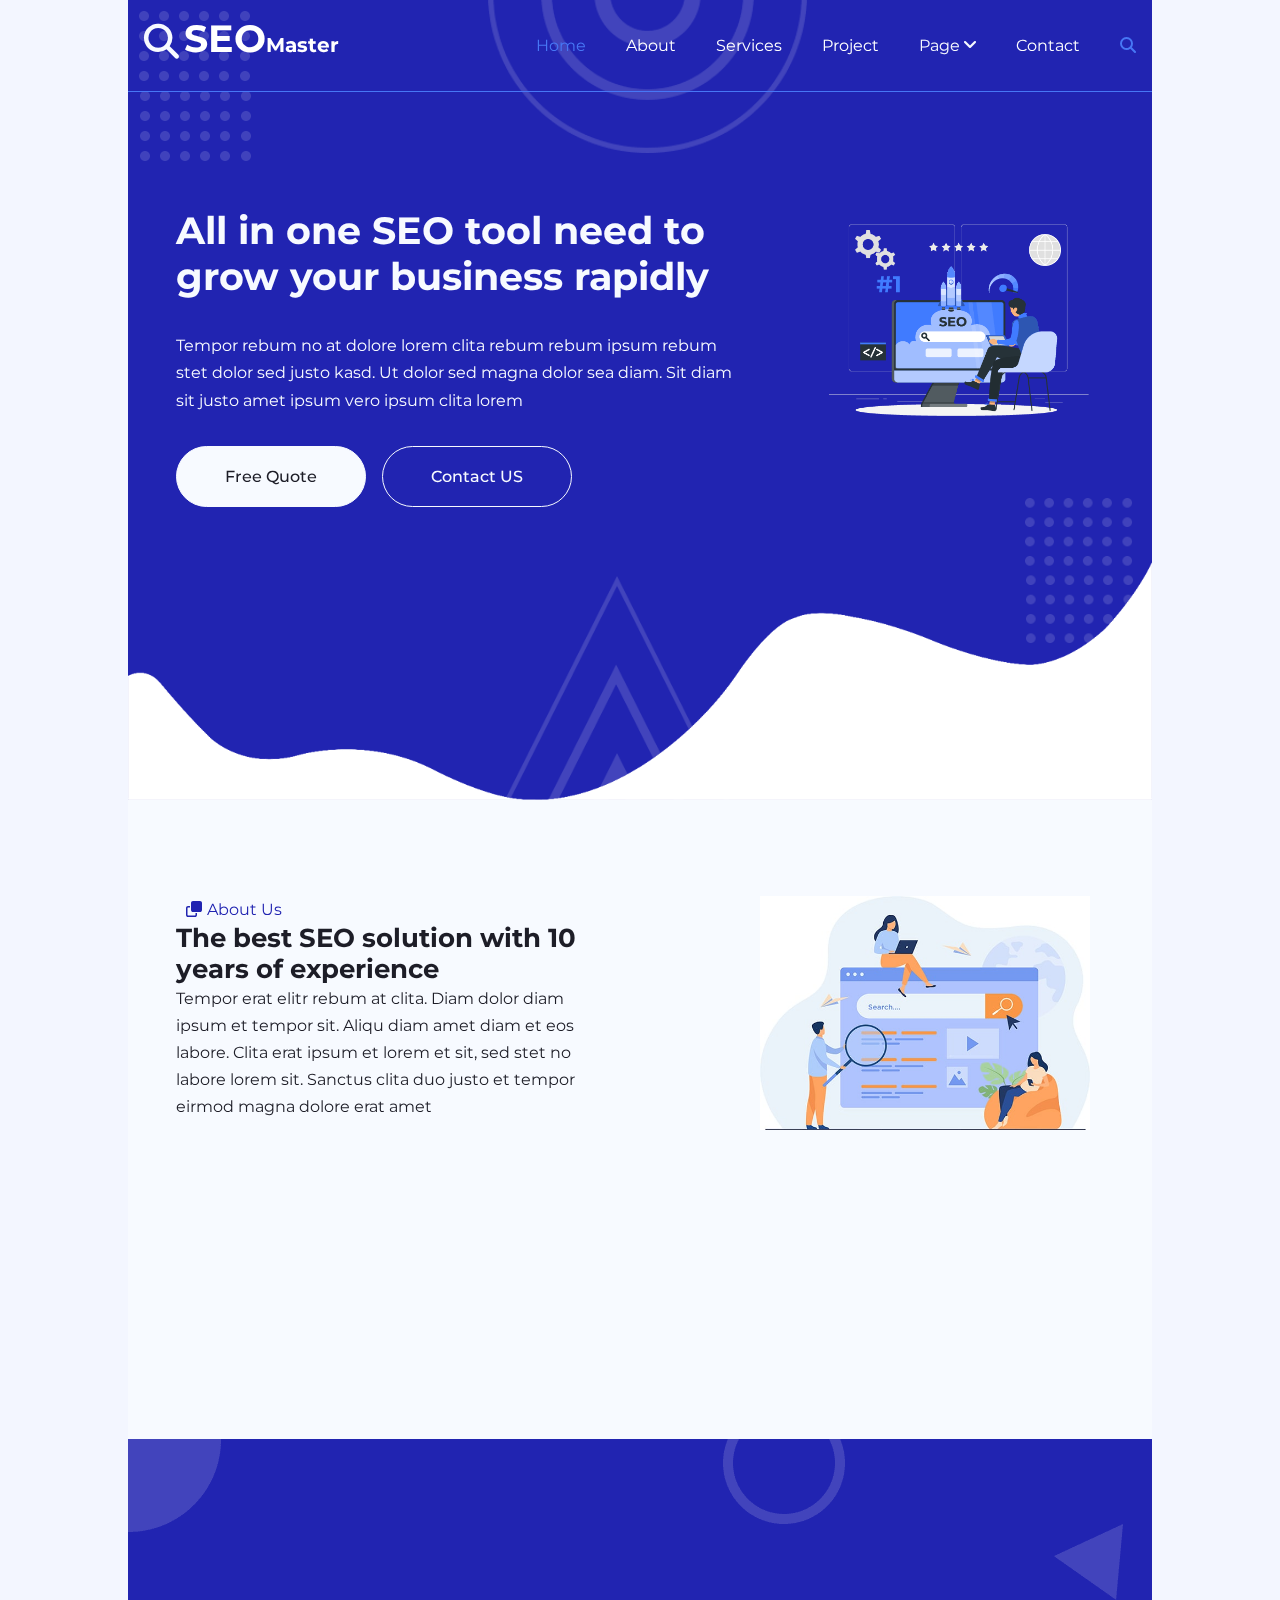
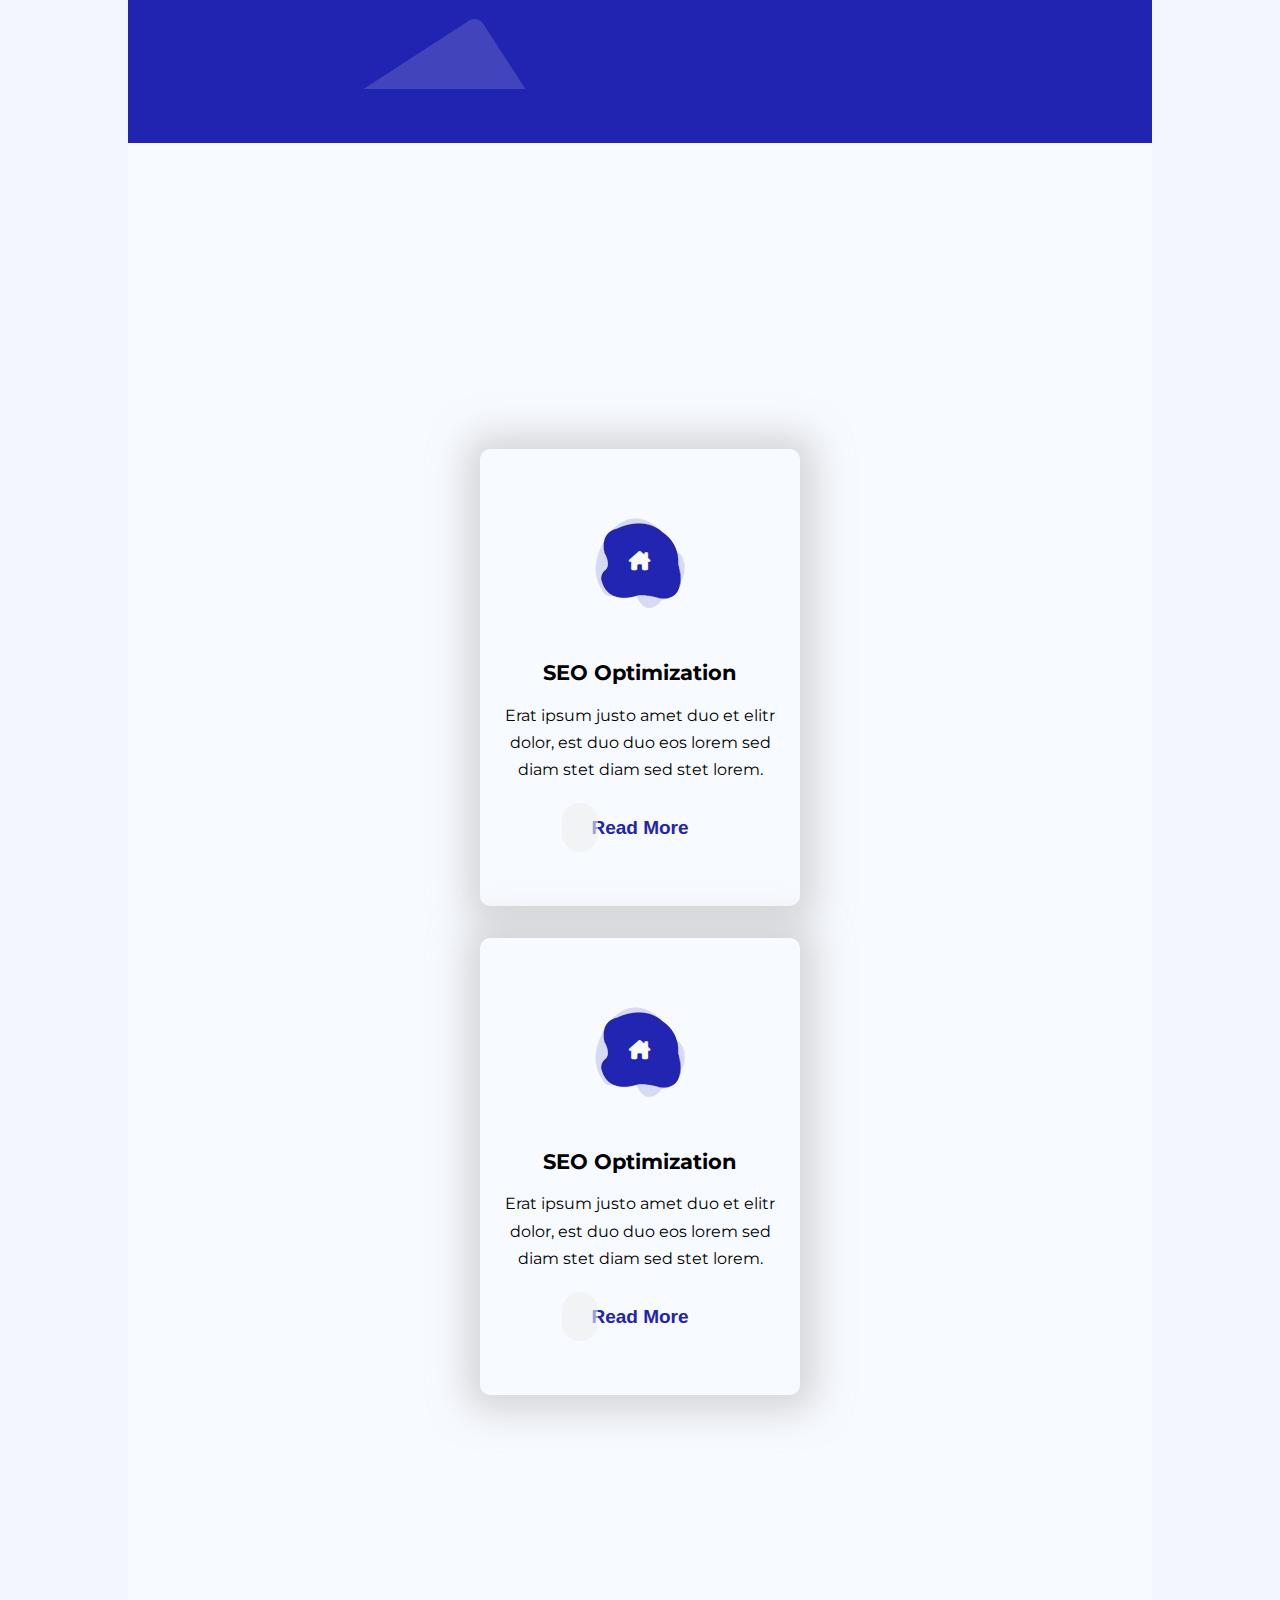
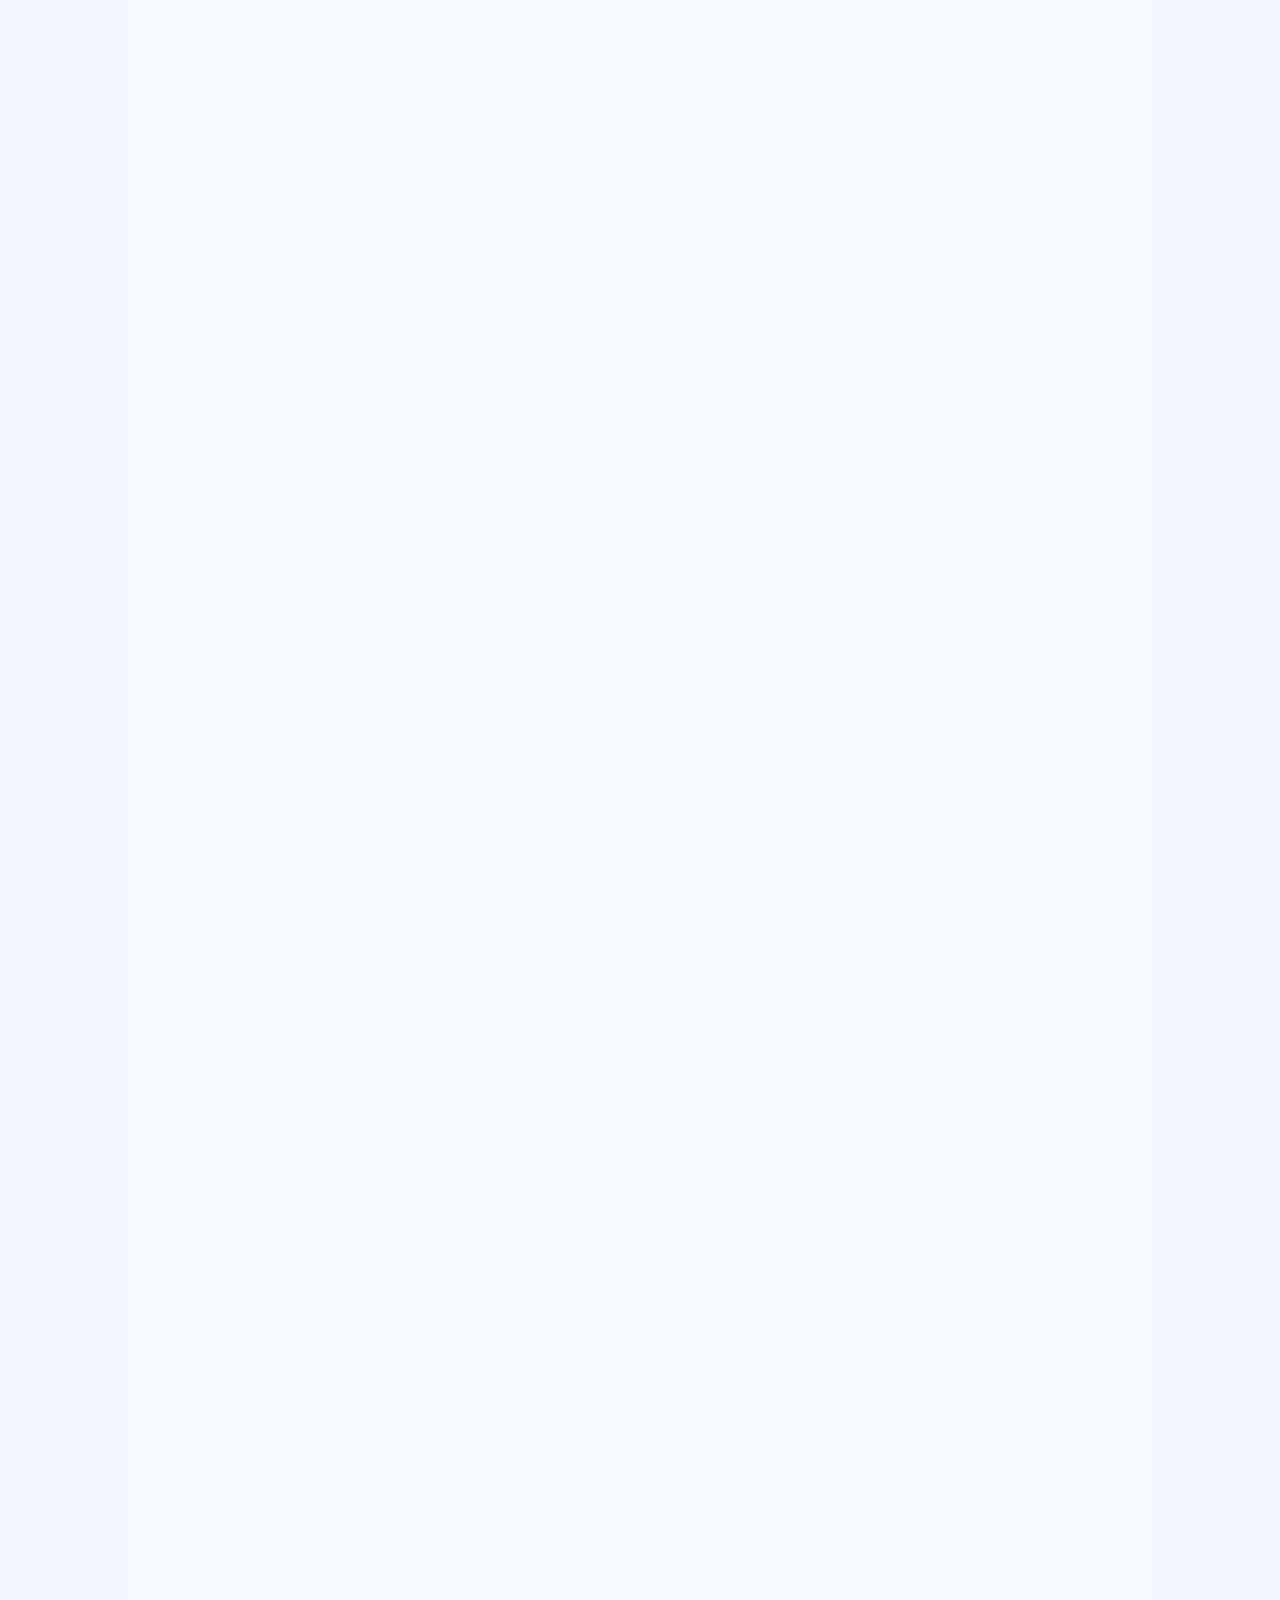
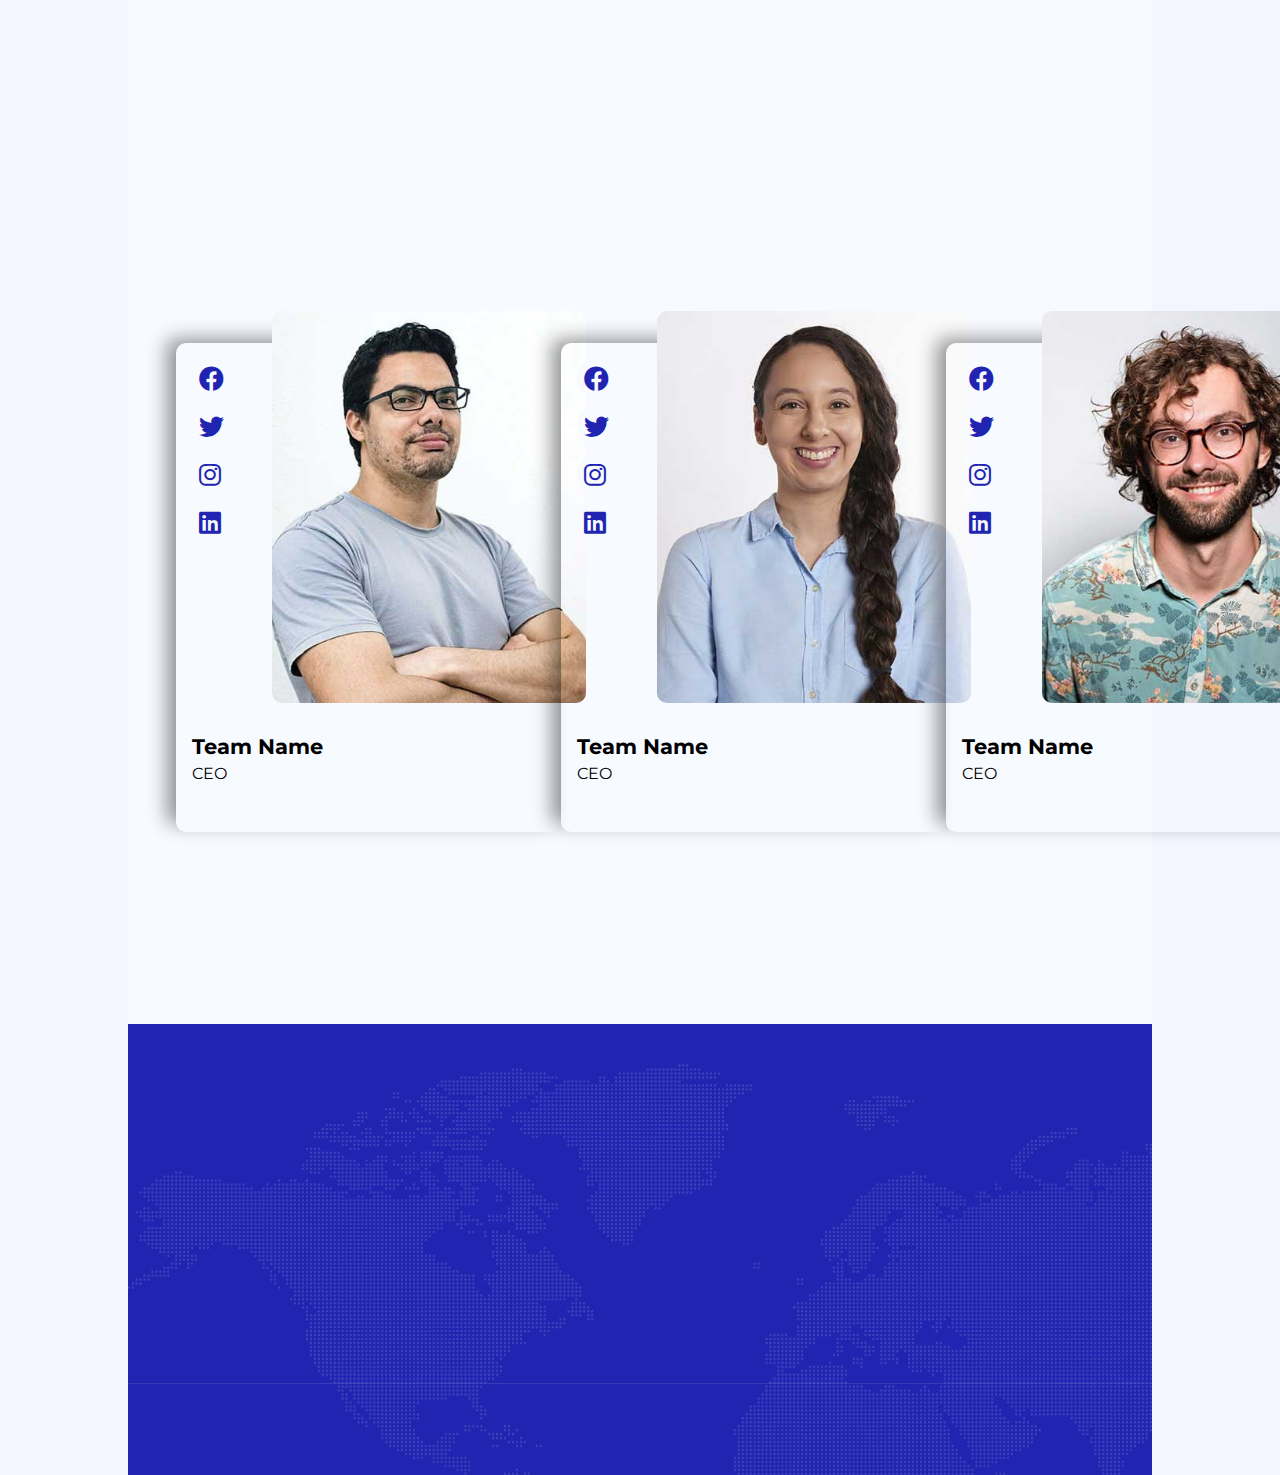
<file: index.html>
<!DOCTYPE html>
<html lang="en">
  <head>
    <meta charset="UTF-8" />
    <meta http-equiv="X-UA-Compatible" content="IE=edge" />
    <meta name="viewport" content="width=device-width, initial-scale=1.0" />
    <title>SEO Master</title>
    <link rel="stylesheet" href="css/style.css" />
    <link rel="preconnect" href="https://fonts.googleapis.com" />
    <link rel="preconnect" href="https://fonts.gstatic.com" crossorigin />
    <link
      href="https://fonts.googleapis.com/css2?family=Montserrat:ital,wght@0,400;0,500;0,700;0,900;1,300&family=Open+Sans:ital,wght@1,300;1,700&family=Work+Sans:wght@200;300;400;500;600;700;800&display=swap"
      rel="stylesheet"
    />
    <link rel="stylesheet" href="./css/all.min.css" />
    <link
      rel="stylesheet"
      href="https://cdn.jsdelivr.net/npm/swiper@9/swiper-bundle.min.css"
    />
  </head>
  <body>
    <div class="spinner" id="spinner">
      <div></div>
      <div></div>
      <div></div>
      <div></div>
      <div></div>
      <div></div>
    </div>
    <div class="container all__page ">
      <!-- Start with header -->
      <header>
        <div class=" header__container">
          <nav>
           
            <div class="nav__container">

                <label for="burger" class="burger">
                  <input id="burger" type="checkbox">
                  <span></span>
                  <span></span>
                  <span></span>
                </label> 
              <div class="logo__name ">
                <div class="logo__ser">
                  <i class="color-icon_name fa-solid  fa-magnifying-glass"></i>
                </div>
                <a class="color-icon_name" href="index.html"
                  ><h1 >SEO<span>Master</span></h1></a
                >
              </div>
              <div class="nav__menu">
                <ul>
                  <li class="color-icon"><a href="index.html" class="nav__active">Home</a></li>
                  <li class="color-icon"><a href="abou.html">About</a></li>
                  <li class="color-icon"><a href="services.html">Services</a></li>
                  <li class="color-icon"><a href="project.html">Project</a></li>
                  
                  <li class="ppage-icone color-icon hiddden
                  ">
                    Page
                    <i class="fa-regular color-icon fa-angle-down"></i>
                  </li>
                  <div class="pages-menu">
                    <ul>
                      <li><a href="team.html">Our Team</a></li>
                      <li><a href="testimonial.html">Testimonial</a></li>
                      <li><a href="error.html">404 Page</a></li>
                    </ul>
                  </div>
                  <li class="color-icon"><a href="error.html" >Contact</a></li>
                  <li class="srch__nav">
                    <i class="fa-solid fa-magnifying-glass"></i>
                  </li>
                </ul>
              </div>
            </div>
          </nav>
          <section class="after__nav">
            <div class="header__header">
              <div class="left__nav">
                <h1 class="hidden__left">
                  All in one SEO tool need to grow your business rapidly
                </h1>
                <p class="hidden__left">
                  Tempor rebum no at dolore lorem clita rebum rebum ipsum rebum
                  stet dolor sed justo kasd. Ut dolor sed magna dolor sea diam.
                  Sit diam sit justo amet ipsum vero ipsum clita lorem
                </p>
                <div class="bottons hidden__left">
                  <a href="error.html" class="btn btn-1ry">Free Quote</a>
                  <a href="error.html" class="btn">Contact US</a>
                </div>
              </div>
              <div class="right__nav hidden__right">
                <div class="image__header">
                  <img src="./image/hero.png" />
                </div>
              </div>
            </div>
          </section>
        </div>
      </header>
      <!-- End header -->

      <!-- start about US -->
      <section class="about__Us">
        <div class=" aboutUs__container">
          <article class="about__left">
            <div class="hidden__left">
              <span> <i class="fa-regular fa-copy"></i>About Us</span>
              <h3>The best SEO solution with 10 years of experience</h3>
              <p>
                Tempor erat elitr rebum at clita. Diam dolor diam ipsum et
                tempor sit. Aliqu diam amet diam et eos labore. Clita erat ipsum
                et lorem et sit, sed stet no labore lorem sit. Sanctus clita duo
                justo et tempor eirmod magna dolore erat amet
              </p>
            </div>
            <div class="about__info hidden__left">
              <div class="info__card">
                <i class="fa-solid fa-check"></i>
                <p>Award Winning</p>
              </div>
              <div class="info__card">
                <i class="fa-solid fa-check"></i>
                <p>Professional Staff</p>
              </div>

              <div class="info__card">
                <i class="fa-solid fa-check"></i>
                <p>24/7 Support</p>
              </div>

              <div class="info__card">
                <i class="fa-solid fa-check"></i>
                <p>Fair Prices</p>
              </div>
            </div>
            <div class="about__scial hidden__left">
              <div class="botton btn btn-1ry">
                <a href="#">Read More</a>
              </div>
              <div class="scial">
                <i class="fa-brands fa-facebook"></i>
                <i class="fa-brands fa-instagram"></i>
                <i class="fa-brands fa-twitter"></i>
                <i class="fa-brands fa-linkedin"></i>
              </div>
            </div>
          </article>
          <article class="about__right hidden__right">
            <div class="about__img">
              <img src="image/about.jpg" />
            </div>
          </article>
        </div>
      </section>

      <section class="our__services">
        <div class=" our__services__container">
          <div class="head">
            <div class="head__left hidden__left">
              <h3>Ready to get started</h3>
              <p>Diam elitr est dolore at sanctus nonumy.</p>
              <div class="input">
                <input type="email" placeholder="Enter Youer Email" />
                <i class="fa-solid fa-paper-plane"></i>
              </div>
            </div>
            <div class="head__right">
              <div class="head__img hidden__right">
                <img src="./image/newsletter.png" />
              </div>
            </div>
          </div>
        </div>
        <div class=" sevrices__container">
          <div class="top__section hidden__top">
            <span><i class="fa-solid fa-copy"></i> Our Services</span>
            <h2>What Solutions We Provide</h2>
          </div>
          <div class="cardes__section">
            <div class="services__card hidden__left">
              <div class="srv__icon">
                <i class="fa-solid fa-house-chimney"></i>
              </div>
              <h4>SEO Optimization</h4>
              <p>
                Erat ipsum justo amet duo et elitr dolor, est duo duo eos lorem
                sed diam stet diam sed stet lorem.
              </p>
              <div class="ser__btn">
                <button><a href="#">Read More</a></button>
              </div>
            </div>
            <div class="services__card">
              <div class="srv__icon">
                <i class="fa-solid fa-house-chimney"></i>
              </div>
              <h4>SEO Optimization</h4>
              <p>
                Erat ipsum justo amet duo et elitr dolor, est duo duo eos lorem
                sed diam stet diam sed stet lorem.
              </p>
              <div class="ser__btn">
                <button><a href="#">Read More</a></button>
              </div>
            </div>
            <div class="services__card hidden__right">
              <div class="srv__icon">
                <i class="fa-solid fa-house-chimney"></i>
              </div>
              <h4>SEO Optimization</h4>
              <p>
                Erat ipsum justo amet duo et elitr dolor, est duo duo eos lorem
                sed diam stet diam sed stet lorem.
              </p>
              <div class="ser__btn">
                <button><a href="#">Read More</a></button>
              </div>
            </div>
            <div class="services__card hidden__left">
              <div class="srv__icon">
                <i class="fa-solid fa-house-chimney"></i>
              </div>
              <h4>SEO Optimization</h4>
              <p>
                Erat ipsum justo amet duo et elitr dolor, est duo duo eos lorem
                sed diam stet diam sed stet lorem.
              </p>
              <div class="ser__btn">
                <button><a href="#">Read More</a></button>
              </div>
            </div>
            <div class="services__card">
              <div class="srv__icon">
                <i class="fa-solid fa-house-chimney"></i>
              </div>
              <h4>SEO Optimization</h4>
              <p>
                Erat ipsum justo amet duo et elitr dolor, est duo duo eos lorem
                sed diam stet diam sed stet lorem.
              </p>
              <div class="ser__btn">
                <button><a href="#">Read More</a></button>
              </div>
            </div>
            <div class="services__card hidden__right">
              <div class="srv__icon">
                <i class="fa-solid fa-house-chimney"></i>
              </div>
              <h4>SEO Optimization</h4>
              <p>
                Erat ipsum justo amet duo et elitr dolor, est duo duo eos lorem
                sed diam stet diam sed stet lorem.
              </p>
              <div class="ser__btn">
                <button><a href="#">Read More</a></button>
              </div>
            </div>
          </div>
        </div>
      </section>

      <section class="projects__section">
        <div class=" projects__container">
          <div class="top__section hidden__top">
            <span><i class="fa-solid fa-copy"></i> Our Projects</span>
            <h2>Recently Launched Projects</h2>
            <ul class="top__nav">
              <li class="active">All</li>
              <li>Design</li>
              <li>Development</li>
            </ul>
          </div>
          <div class="projects__cards">
            <article class="project__card hidden__left design">
              <div class="project__img">
                <img src="./image/portfolio-1.jpg" />
              </div>
              <div class="project__info">
                <div class="icon">
                  <i class="fa-solid fa-plus"></i>
                </div>
                <div class="info">
                  <span><i class="fa-solid fa-folder"></i>Web Design</span>
                  <h4>Project Name</h4>
                </div>
              </div>
            </article>
            <article class="project__card devlop hidden__right">
              <div class="project__img">
                <img src="./image/portfolio-2.jpg" />
              </div>
              <div class="project__info">
                <div class="icon">
                  <i class="fa-solid fa-plus"></i>
                </div>
                <div class="info">
                  <span><i class="fa-solid fa-folder"></i>Web Design</span>
                  <h4>Project Name</h4>
                </div>
              </div>
            </article>
            <article class="project__card hidden__right design">
              <div class="project__img">
                <img src="./image/portfolio-3.jpg" />
              </div>
              <div class="project__info">
                <div class="icon">
                  <i class="fa-solid fa-plus"></i>
                </div>
                <div class="info">
                  <span><i class="fa-solid fa-folder"></i>Web Design</span>
                  <h4>Project Name</h4>
                </div>
              </div>
            </article>
            <article class="project__card hidden__left devlop">
              <div class="project__img">
                <img src="./image/portfolio-4.jpg" />
              </div>
              <div class="project__info">
                <div class="icon">
                  <i class="fa-solid fa-plus"></i>
                </div>
                <div class="info">
                  <span><i class="fa-solid fa-folder"></i>Web Design</span>
                  <h4>Project Name</h4>
                </div>
              </div>
            </article>
            <article class="project__card design hidden__left">
              <div class="project__img">
                <img src="./image/portfolio-5.jpg" />
              </div>
              <div class="project__info">
                <div class="icon">
                  <i class="fa-solid fa-plus"></i>
                </div>
                <div class="info">
                  <span><i class="fa-solid fa-folder"></i>Web Design</span>
                  <h4>Project Name</h4>
                </div>
              </div>
            </article>
            <article class="project__card hidden__right devlop">
              <div class="project__img">
                <img src="./image/portfolio-6.jpg" />
              </div>
              <div class="project__info">
                <div class="icon">
                  <i class="fa-solid fa-plus"></i>
                </div>
                <div class="info">
                  <span><i class="fa-solid fa-folder"></i>Web Design</span>
                  <h4>Project Name</h4>
                </div>
              </div>
            </article>
          </div>
        </div>
      </section>

      <section class="teesmonial">
        <div
          class=" testimonial__container swiper mySwiper hidden__left"
        >
          <div class="swiper-wrapper">
            <article class="testimonial__card swiper-slide">
              <div class="icon">
                <i class="fa-solid fa-quote-left"></i>
              </div>
              <p>
                Lorem, ipsum dolor sit amet consectetur adipisicing elit.
                Consequatur non itaque suscipit accusantium eveniet ipsum
                dolores deserunt ab vitae ut?
              </p>
              <div class="info">
                <div class="persone__img">
                  <img src="./image/testimonial-1.jpg" />
                </div>
                <div class="persone__info">
                  <h5>My Name</h5>
                  <p>Profession</p>
                </div>
              </div>
            </article>
            <article class="testimonial__card swiper-slide">
              <div class="icon">
                <i class="fa-solid fa-quote-left"></i>
              </div>
              <p>
                Lorem, ipsum dolor sit amet consectetur adipisicing elit.
                Consequatur non itaque suscipit accusantium eveniet ipsum
                dolores deserunt ab vitae ut?
              </p>
              <div class="info">
                <div class="persone__img">
                  <img src="./image/testimonial-2.jpg" />
                </div>
                <div class="persone__info">
                  <h5>My Name</h5>
                  <p>Profession</p>
                </div>
              </div>
            </article>
            <article class="testimonial__card swiper-slide">
              <div class="icon">
                <i class="fa-solid fa-quote-left"></i>
              </div>
              <p>
                Lorem, ipsum dolor sit amet consectetur adipisicing elit.
                Consequatur non itaque suscipit accusantium eveniet ipsum
                dolores deserunt ab vitae ut?
              </p>
              <div class="info">
                <div class="persone__img">
                  <img src="./image/testimonial-3.jpg" />
                </div>
                <div class="persone__info">
                  <h5>My Name</h5>
                  <p>Profession</p>
                </div>
              </div>
            </article>
            <article class="testimonial__card swiper-slide">
              <div class="icon">
                <i class="fa-solid fa-quote-left"></i>
              </div>
              <p>
                Lorem, ipsum dolor sit amet consectetur adipisicing elit.
                Consequatur non itaque suscipit accusantium eveniet ipsum
                dolores deserunt ab vitae ut?
              </p>
              <div class="info">
                <div class="persone__img">
                  <img src="./image/testimonial-4.jpg" />
                </div>
                <div class="persone__info">
                  <h5>My Name</h5>
                  <p>Profession</p>
                </div>
              </div>
            </article>
          </div>
          <div class="swiper-pagination"></div>
        </div>
      </section>

      <section class="Team__section">
        <div class=" team__container">
          <div class="top__section hidden__top">
            <span><i class="fa-solid fa-copy"></i> Our Team</span>
            <h2>Meet Our Team Members</h2>
          </div>
          <div class="teams__cardes">
            <div class="team__card">
              <div class="persone__img">
                <img src="./image/team-1.jpg" />
              </div>
              <div class="team__info">
                <div class="scial">
                  <i class="fa-brands fa-facebook"></i>
                  <i class="fa-brands fa-twitter"></i>
                  <i class="fa-brands fa-instagram"></i>
                  <i class="fa-brands fa-linkedin"></i>
                </div>
                <div class="info">
                  <h4>Team Name</h4>
                  <p>CEO</p>
                </div>
              </div>
            </div>

            <div class="team__card">
              <div class="persone__img">
                <img src="./image/team-2.jpg" />
              </div>
              <div class="team__info">
                <div class="scial">
                  <i class="fa-brands fa-facebook"></i>
                  <i class="fa-brands fa-twitter"></i>
                  <i class="fa-brands fa-instagram"></i>
                  <i class="fa-brands fa-linkedin"></i>
                </div>
                <div class="info">
                  <h4>Team Name</h4>
                  <p>CEO</p>
                </div>
              </div>
            </div>

            <div class="team__card ">
              <div class="persone__img">
                <img src="./image/team-3.jpg" />
              </div>
              <div class="team__info">
                <div class="scial">
                  <i class="fa-brands fa-facebook"></i>
                  <i class="fa-brands fa-twitter"></i>
                  <i class="fa-brands fa-instagram"></i>
                  <i class="fa-brands fa-linkedin"></i>
                </div>
                <div class="info">
                  <h4>Team Name</h4>
                  <p>CEO</p>
                </div>
              </div>
            </div>
          </div>
        </div>
      </section>


      <footer>
        <section class="footer__section">
          <div class=" footer__continer">
            <div class="footer__cards">
              <div class="footer__card hidden__left">
                <h3>Get In Touch</h3>
                <p><i class="fa-solid fa-location-dot"></i>My Location</p>
                <p><i class="fa-solid fa-phone"></i>01025177781</p>
                <p><i class="fa-solid fa-envelope"></i></i>Gadm4241@gmail.com</p>
                <div class="social">
                  <i class="fa-brands fa-facebook"></i>
                  <i class="fa-brands fa-twitter"></i>
                  <i class="fa-brands fa-youtube"></i>
                  <i class="fa-brands fa-instagram"></i>
                  <i class="fa-brands fa-linkedin"></i>
                </div>
              </div>
              <div class="footer__card hidden__right">
                <h3>Popular Link</h3>
                <p><i class="fa-solid fa-arrow-right"></i><a href="about.html">About Us</a></p>
                <p><i class="fa-solid fa-arrow-right"></i><a href="csontact.html">Contact Us</a></p>
                <p><i class="fa-solid fa-arrow-right"></i><a href="#">Privacy Policy</a></p>
                <p><i class="fa-solid fa-arrow-right"></i><a href="#">Terms & Condition</a></p>
                <p><i class="fa-solid fa-arrow-right"></i><a href="#">Career</a></p>
              </div>
            </div>
            <p class="footer__copyright hidden__top">copyright©MohamedGad | Designed By HTML - CSS - JS</p>
          </div>
        </section>
      </footer>
      <div class="upper__arrow">
        <i class="fa-sharp fa-solid fa-arrow-up"></i>
      </div>

    </div>
    <script src="https://cdn.jsdelivr.net/npm/swiper@8/swiper-bundle.min.js"></script>

    <script src="js/app.js"></script>
    <script>
      var swiper = new Swiper(".mySwiper", {
  slidesPerView: 1,
  spaceBetween: 30,
  pagination: {
    el: ".swiper-pagination",
    clickable: true,
  },
  // the Veiw in Mobile
  breakpoints: {
  600: {
    slidesPerView: 2
  }
}
});




</script>
  </body>
</html>
</file>
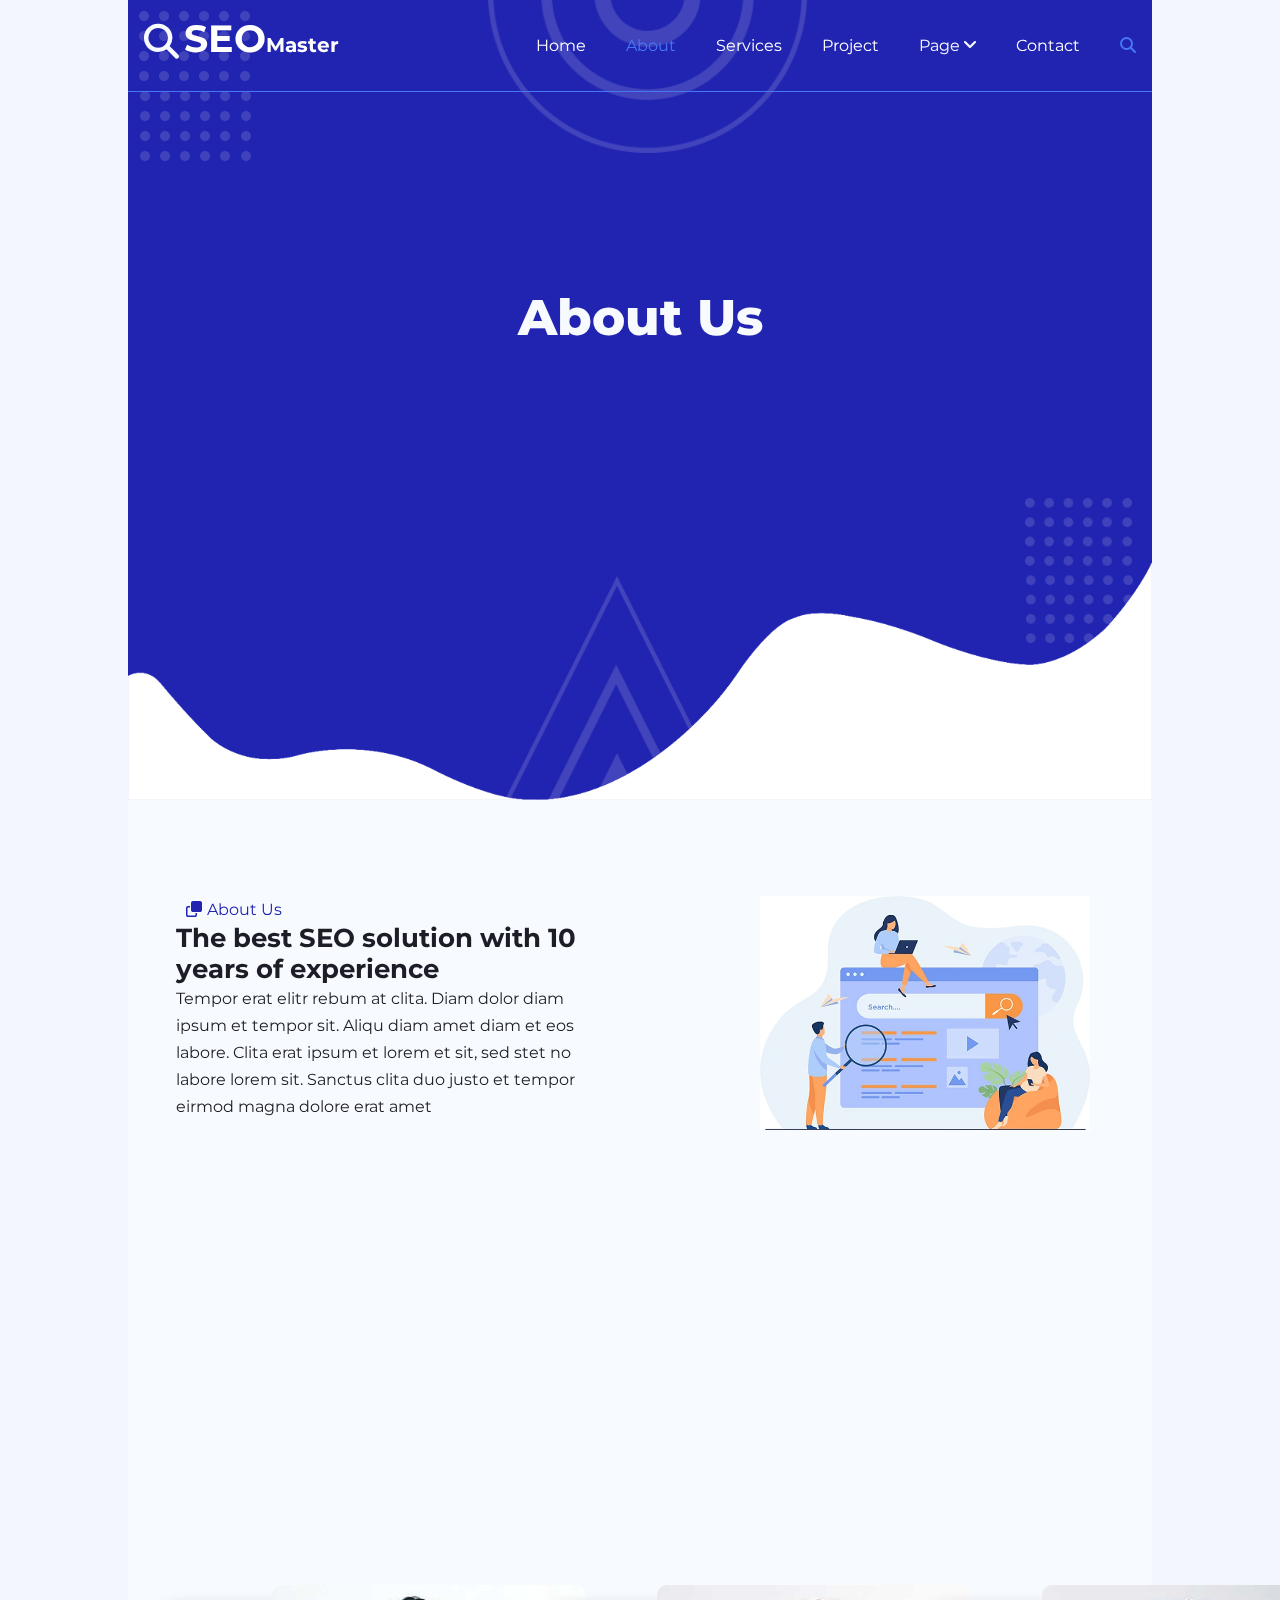
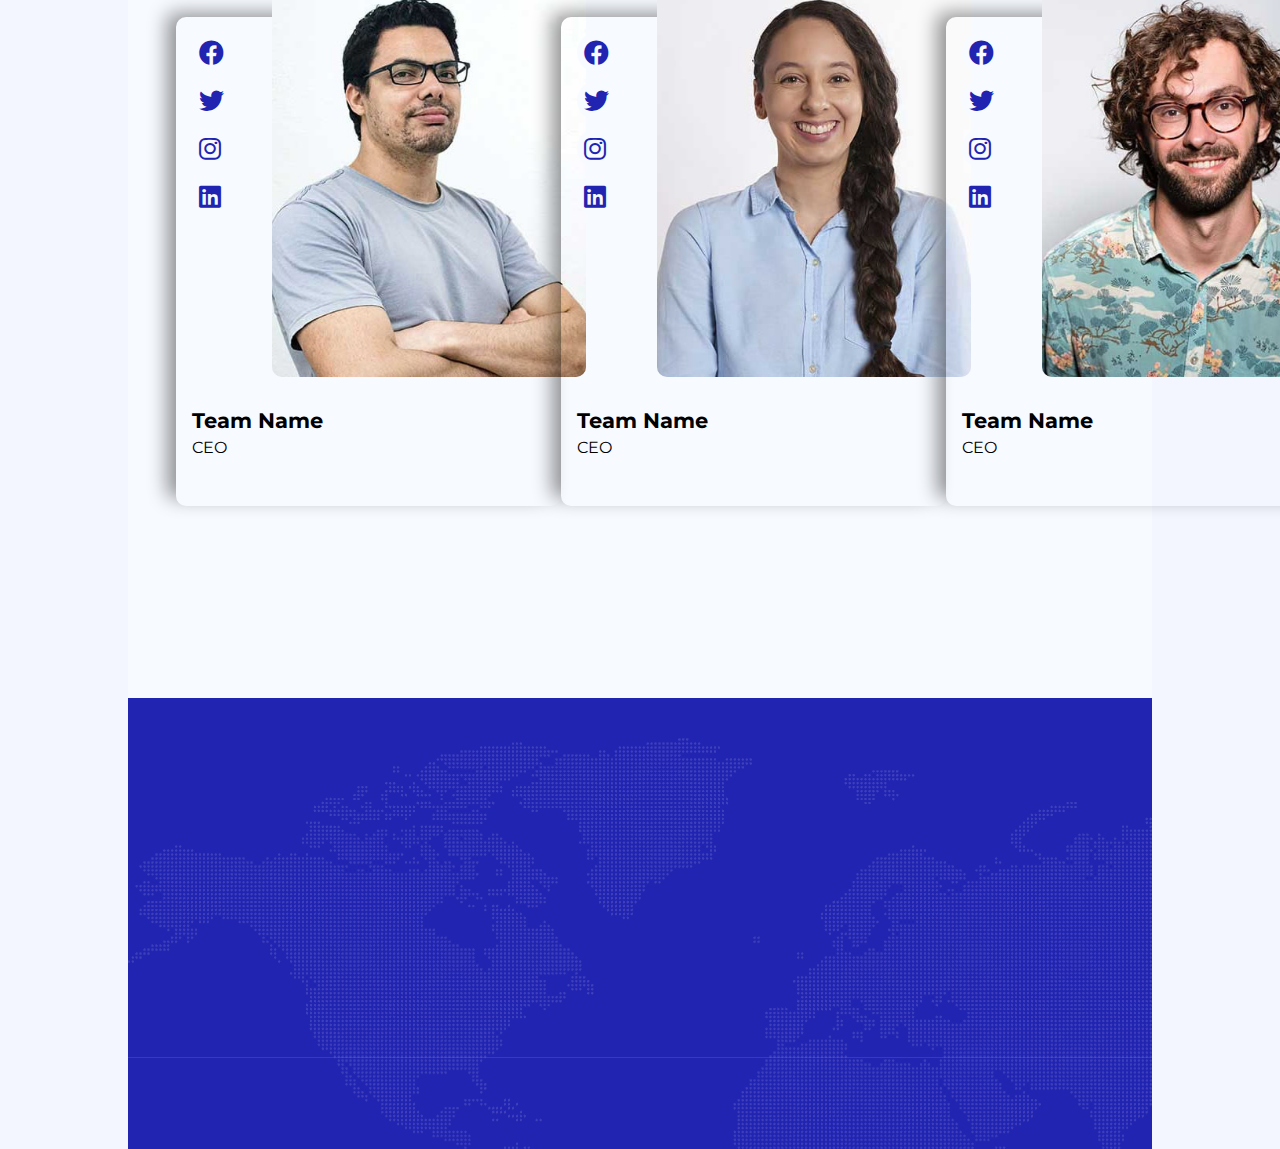
<file: abou.html>
<!DOCTYPE html>
<html lang="en">
  <head>
    <meta charset="UTF-8" />
    <meta http-equiv="X-UA-Compatible" content="IE=edge" />
    <meta name="viewport" content="width=device-width, initial-scale=1.0" />
    <title>SEO About</title>
    <link rel="stylesheet" href="css/style.css" />
    <link rel="preconnect" href="https://fonts.googleapis.com" />
    <link rel="preconnect" href="https://fonts.gstatic.com" crossorigin />
    <link
      href="https://fonts.googleapis.com/css2?family=Montserrat:ital,wght@0,400;0,500;0,700;0,900;1,300&family=Open+Sans:ital,wght@1,300;1,700&family=Work+Sans:wght@200;300;400;500;600;700;800&display=swap"
      rel="stylesheet"
    />
    <link rel="stylesheet" href="./css/all.min.css" />
    <link
      rel="stylesheet"
      href="https://cdn.jsdelivr.net/npm/swiper@9/swiper-bundle.min.css"
    />
  </head>
  <body>
    <div class="spinner" id="spinner">
      <div></div>
      <div></div>
      <div></div>
      <div></div>
      <div></div>
      <div></div>
    </div>
    <div class="container all__page ">
      <!-- Start with header -->
      <header>
        <div class=" header__container">
          <nav>
           
            <div class="nav__container">

                <label for="burger" class="burger">
                  <input id="burger" type="checkbox">
                  <span></span>
                  <span></span>
                  <span></span>
                </label> 
              <div class="logo__name ">
                <div class="logo__ser">
                  <i class="color-icon_name fa-solid  fa-magnifying-glass"></i>
                </div>
                <a class="color-icon_name" href="index.html"
                  ><h1 >SEO<span>Master</span></h1></a
                >
              </div>
              <div class="nav__menu">
                <ul>
                    <li class="color-icon"><a href="index.html">Home</a></li>
                  <li class="color-icon "><a href="abou.html" class="nav__active">About</a></li>
                  <li class="color-icon"><a href="services.html">Services</a></li>
                  <li class="color-icon"><a href="project.html">Project</a></li>
                  
                  <li class="ppage-icone color-icon hiddden
                  ">
                    Page
                    <i class="fa-regular color-icon fa-angle-down"></i>
                  </li>
                  <div class="pages-menu">
                    <ul>
                      <li><a href="team.html">Our Team</a></li>
                      <li><a href="testimonial.html">Testimonial</a></li>
                      <li><a href="error.html">404 Page</a></li>
                    </ul>
                  </div>
                  <li class="color-icon"><a href="error.html">Contact</a></li>
                  <li class="srch__nav">
                    <i class="fa-solid fa-magnifying-glass"></i>
                  </li>
                </ul>
              </div>
            </div>
          </nav>
          <section class="after__nav_page hidden__top">
            <h2>About Us</h2>
          </section>
        </div>
      </header>
      <!-- End header -->

      <!-- start about US -->
      <section class="about__Us">
        <div class=" aboutUs__container">
          <article class="about__left">
            <div class="hidden__left">
              <span> <i class="fa-regular fa-copy"></i>About Us</span>
              <h3>The best SEO solution with 10 years of experience</h3>
              <p>
                Tempor erat elitr rebum at clita. Diam dolor diam ipsum et
                tempor sit. Aliqu diam amet diam et eos labore. Clita erat ipsum
                et lorem et sit, sed stet no labore lorem sit. Sanctus clita duo
                justo et tempor eirmod magna dolore erat amet
              </p>
            </div>
            <div class="about__info hidden__left">
              <div class="info__card">
                <i class="fa-solid fa-check"></i>
                <p>Award Winning</p>
              </div>
              <div class="info__card">
                <i class="fa-solid fa-check"></i>
                <p>Professional Staff</p>
              </div>

              <div class="info__card">
                <i class="fa-solid fa-check"></i>
                <p>24/7 Support</p>
              </div>

              <div class="info__card">
                <i class="fa-solid fa-check"></i>
                <p>Fair Prices</p>
              </div>
            </div>
            <div class="about__scial hidden__left">
              <div class="botton btn btn-1ry">
                <a href="#">Read More</a>
              </div>
              <div class="scial">
                <i class="fa-brands fa-facebook"></i>
                <i class="fa-brands fa-instagram"></i>
                <i class="fa-brands fa-twitter"></i>
                <i class="fa-brands fa-linkedin"></i>
              </div>
            </div>
          </article>
          <article class="about__right hidden__right">
            <div class="about__img">
              <img src="image/about.jpg" />
            </div>
          </article>
        </div>
      </section>




      <section class="Team__section">
        <div class=" team__container">
          <div class="top__section hidden__top">
            <span><i class="fa-solid fa-copy"></i> Our Team</span>
            <h2>Meet Our Team Members</h2>
          </div>
          <div class="teams__cardes">
            <div class="team__card">
              <div class="persone__img">
                <img src="./image/team-1.jpg" />
              </div>
              <div class="team__info">
                <div class="scial">
                  <i class="fa-brands fa-facebook"></i>
                  <i class="fa-brands fa-twitter"></i>
                  <i class="fa-brands fa-instagram"></i>
                  <i class="fa-brands fa-linkedin"></i>
                </div>
                <div class="info">
                  <h4>Team Name</h4>
                  <p>CEO</p>
                </div>
              </div>
            </div>

            <div class="team__card">
              <div class="persone__img">
                <img src="./image/team-2.jpg" />
              </div>
              <div class="team__info">
                <div class="scial">
                  <i class="fa-brands fa-facebook"></i>
                  <i class="fa-brands fa-twitter"></i>
                  <i class="fa-brands fa-instagram"></i>
                  <i class="fa-brands fa-linkedin"></i>
                </div>
                <div class="info">
                  <h4>Team Name</h4>
                  <p>CEO</p>
                </div>
              </div>
            </div>

            <div class="team__card ">
              <div class="persone__img">
                <img src="./image/team-3.jpg" />
              </div>
              <div class="team__info">
                <div class="scial">
                  <i class="fa-brands fa-facebook"></i>
                  <i class="fa-brands fa-twitter"></i>
                  <i class="fa-brands fa-instagram"></i>
                  <i class="fa-brands fa-linkedin"></i>
                </div>
                <div class="info">
                  <h4>Team Name</h4>
                  <p>CEO</p>
                </div>
              </div>
            </div>
          </div>
        </div>
      </section>


      <footer>
        <section class="footer__section">
          <div class=" footer__continer">
            <div class="footer__cards">
              <div class="footer__card hidden__left">
                <h3>Get In Touch</h3>
                <p><i class="fa-solid fa-location-dot"></i>My Location</p>
                <p><i class="fa-solid fa-phone"></i>01025177781</p>
                <p><i class="fa-solid fa-envelope"></i></i>Gadm4241@gmail.com</p>
                <div class="social">
                  <i class="fa-brands fa-facebook"></i>
                  <i class="fa-brands fa-twitter"></i>
                  <i class="fa-brands fa-youtube"></i>
                  <i class="fa-brands fa-instagram"></i>
                  <i class="fa-brands fa-linkedin"></i>
                </div>
              </div>
              <div class="footer__card hidden__right">
                <h3>Popular Link</h3>
                <p><i class="fa-solid fa-arrow-right"></i><a href="about.html">About Us</a></p>
                <p><i class="fa-solid fa-arrow-right"></i><a href="csontact.html">Contact Us</a></p>
                <p><i class="fa-solid fa-arrow-right"></i><a href="#">Privacy Policy</a></p>
                <p><i class="fa-solid fa-arrow-right"></i><a href="#">Terms & Condition</a></p>
                <p><i class="fa-solid fa-arrow-right"></i><a href="#">Career</a></p>
              </div>
            </div>
            <p class="footer__copyright hidden__top">copyright©MohamedGad | Designed By HTML - CSS - JS</p>
          </div>
        </section>
      </footer>
      <div class="upper__arrow">
        <i class="fa-sharp fa-solid fa-arrow-up"></i>
      </div>

    </div>
    <script src="js/app.js"></script>

  </body>
</html>
</file>
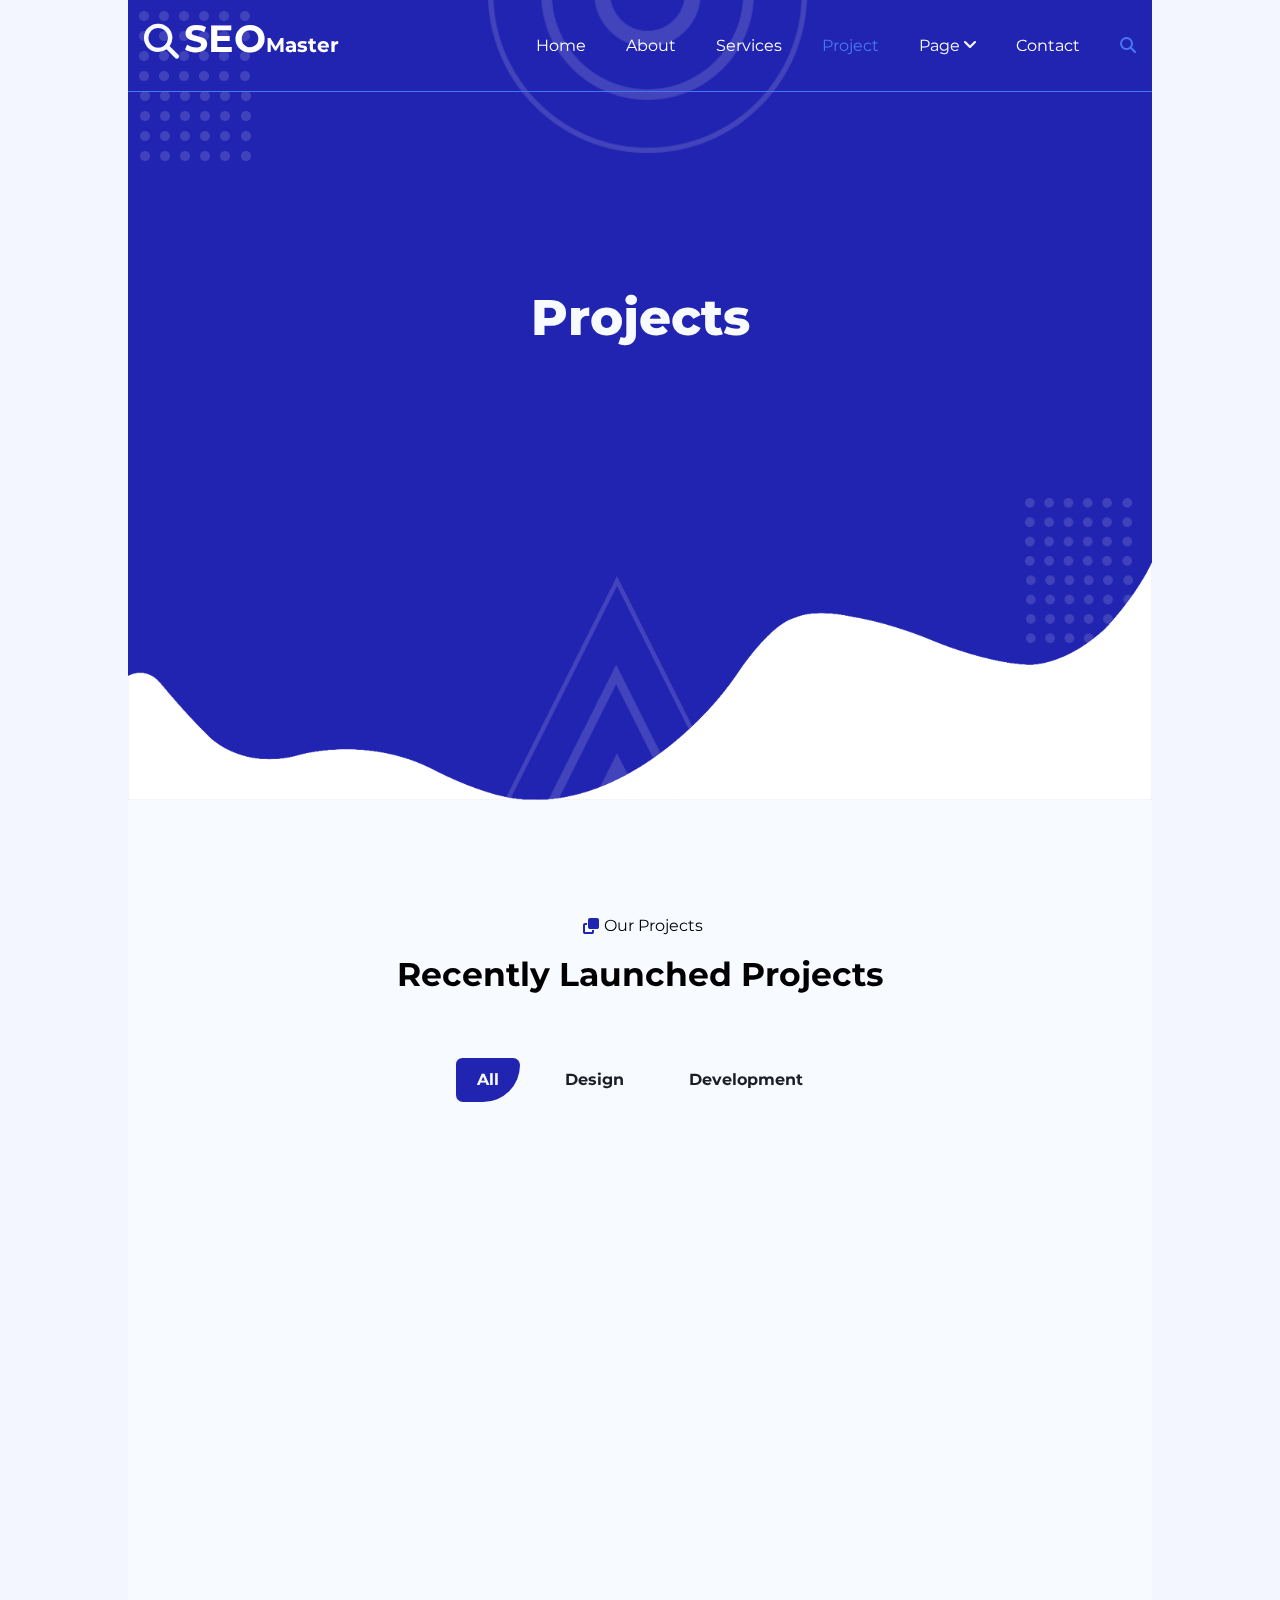
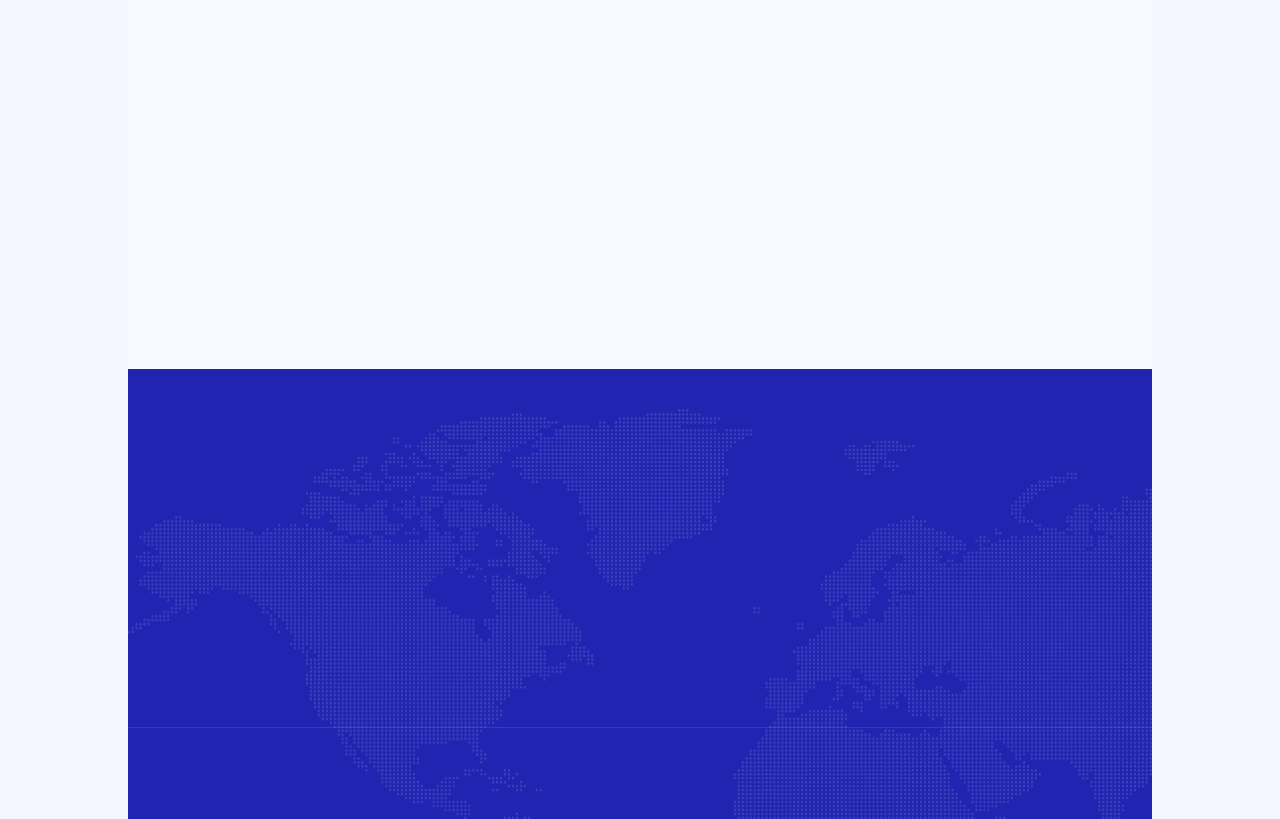
<file: project.html>
<!DOCTYPE html>
<html lang="en">
  <head>
    <meta charset="UTF-8" />
    <meta http-equiv="X-UA-Compatible" content="IE=edge" />
    <meta name="viewport" content="width=device-width, initial-scale=1.0" />
    <title>SEO About</title>
    <link rel="stylesheet" href="css/style.css" />
    <link rel="preconnect" href="https://fonts.googleapis.com" />
    <link rel="preconnect" href="https://fonts.gstatic.com" crossorigin />
    <link
      href="https://fonts.googleapis.com/css2?family=Montserrat:ital,wght@0,400;0,500;0,700;0,900;1,300&family=Open+Sans:ital,wght@1,300;1,700&family=Work+Sans:wght@200;300;400;500;600;700;800&display=swap"
      rel="stylesheet"
    />
    <link rel="stylesheet" href="./css/all.min.css" />
    <link
      rel="stylesheet"
      href="https://cdn.jsdelivr.net/npm/swiper@9/swiper-bundle.min.css"
    />
  </head>
  <body>
    <div class="spinner" id="spinner">
      <div></div>
      <div></div>
      <div></div>
      <div></div>
      <div></div>
      <div></div>
    </div>
    <div class="container all__page ">
      <!-- Start with header -->
      <header>
        <div class=" header__container">
          <nav>
           
            <div class="nav__container">

                <label for="burger" class="burger">
                  <input id="burger" type="checkbox">
                  <span></span>
                  <span></span>
                  <span></span>
                </label> 
              <div class="logo__name ">
                <div class="logo__ser">
                  <i class="color-icon_name fa-solid  fa-magnifying-glass"></i>
                </div>
                <a class="color-icon_name" href="index.html"
                  ><h1 >SEO<span>Master</span></h1></a
                >
              </div>
              <div class="nav__menu">
                <ul>
                    <li class="color-icon"><a href="index.html">Home</a></li>
                  <li class="color-icon "><a href="abou.html" >About</a></li>
                  <li class="color-icon"><a href="services.html" >Services</a></li>
                  <li class="color-icon"><a href="project.html" class="nav__active">Project</a></li>
                  
                  <li class="ppage-icone color-icon hiddden
                  ">
                    Page
                    <i class="fa-regular color-icon fa-angle-down"></i>
                  </li>
                  <div class="pages-menu">
                    <ul>
                        <li><a href="team.html">Our Team</a></li>
                        <li><a href="testimonial.html">Testimonial</a></li>
                        <li><a href="error.html">404 Page</a></li>
                      </ul>
                  </div>
                  <li class="color-icon"><a href="error.html">Contact</a></li>
                  <li class="srch__nav">
                    <i class="fa-solid fa-magnifying-glass"></i>
                  </li>
                </ul>
              </div>
            </div>
          </nav>
          <section class="after__nav_page hidden__top" >
            <h2>Projects
            </h2>
          </section>
        </div>
      </header>
      <!-- End header -->

      <section class="projects__section">
        <div class=" projects__container">
          <div class="top__section hidden__top">
            <span><i class="fa-solid fa-copy"></i> Our Projects</span>
            <h2>Recently Launched Projects</h2>
            <ul class="top__nav">
              <li class="active">All</li>
              <li>Design</li>
              <li>Development</li>
            </ul>
          </div>
          <div class="projects__cards">
            <article class="project__card hidden__left design">
              <div class="project__img">
                <img src="./image/portfolio-1.jpg" />
              </div>
              <div class="project__info">
                <div class="icon">
                  <i class="fa-solid fa-plus"></i>
                </div>
                <div class="info">
                  <span><i class="fa-solid fa-folder"></i>Web Design</span>
                  <h4>Project Name</h4>
                </div>
              </div>
            </article>
            <article class="project__card devlop hidden__right">
              <div class="project__img">
                <img src="./image/portfolio-2.jpg" />
              </div>
              <div class="project__info">
                <div class="icon">
                  <i class="fa-solid fa-plus"></i>
                </div>
                <div class="info">
                  <span><i class="fa-solid fa-folder"></i>Web Design</span>
                  <h4>Project Name</h4>
                </div>
              </div>
            </article>
            <article class="project__card hidden__right design">
              <div class="project__img">
                <img src="./image/portfolio-3.jpg" />
              </div>
              <div class="project__info">
                <div class="icon">
                  <i class="fa-solid fa-plus"></i>
                </div>
                <div class="info">
                  <span><i class="fa-solid fa-folder"></i>Web Design</span>
                  <h4>Project Name</h4>
                </div>
              </div>
            </article>
            <article class="project__card hidden__left devlop">
              <div class="project__img">
                <img src="./image/portfolio-4.jpg" />
              </div>
              <div class="project__info">
                <div class="icon">
                  <i class="fa-solid fa-plus"></i>
                </div>
                <div class="info">
                  <span><i class="fa-solid fa-folder"></i>Web Design</span>
                  <h4>Project Name</h4>
                </div>
              </div>
            </article>
            <article class="project__card design hidden__left">
              <div class="project__img">
                <img src="./image/portfolio-5.jpg" />
              </div>
              <div class="project__info">
                <div class="icon">
                  <i class="fa-solid fa-plus"></i>
                </div>
                <div class="info">
                  <span><i class="fa-solid fa-folder"></i>Web Design</span>
                  <h4>Project Name</h4>
                </div>
              </div>
            </article>
            <article class="project__card hidden__right devlop">
              <div class="project__img">
                <img src="./image/portfolio-6.jpg" />
              </div>
              <div class="project__info">
                <div class="icon">
                  <i class="fa-solid fa-plus"></i>
                </div>
                <div class="info">
                  <span><i class="fa-solid fa-folder"></i>Web Design</span>
                  <h4>Project Name</h4>
                </div>
              </div>
            </article>
          </div>
        </div>
      </section>


      <footer>
        <section class="footer__section">
          <div class=" footer__continer">
            <div class="footer__cards">
              <div class="footer__card hidden__left">
                <h3>Get In Touch</h3>
                <p><i class="fa-solid fa-location-dot"></i>My Location</p>
                <p><i class="fa-solid fa-phone"></i>01025177781</p>
                <p><i class="fa-solid fa-envelope"></i></i>Gadm4241@gmail.com</p>
                <div class="social">
                  <i class="fa-brands fa-facebook"></i>
                  <i class="fa-brands fa-twitter"></i>
                  <i class="fa-brands fa-youtube"></i>
                  <i class="fa-brands fa-instagram"></i>
                  <i class="fa-brands fa-linkedin"></i>
                </div>
              </div>
              <div class="footer__card hidden__right">
                <h3>Popular Link</h3>
                <p><i class="fa-solid fa-arrow-right"></i><a href="about.html">About Us</a></p>
                <p><i class="fa-solid fa-arrow-right"></i><a href="csontact.html">Contact Us</a></p>
                <p><i class="fa-solid fa-arrow-right"></i><a href="#">Privacy Policy</a></p>
                <p><i class="fa-solid fa-arrow-right"></i><a href="#">Terms & Condition</a></p>
                <p><i class="fa-solid fa-arrow-right"></i><a href="#">Career</a></p>
              </div>
            </div>
            <p class="footer__copyright hidden__top">copyright©MohamedGad | Designed By HTML - CSS - JS</p>
          </div>
        </section>
      </footer>
      <div class="upper__arrow">
        <i class="fa-sharp fa-solid fa-arrow-up"></i>
      </div>

    </div>
    <script src="js/app.js"></script>

  </body>
</html>
</file>
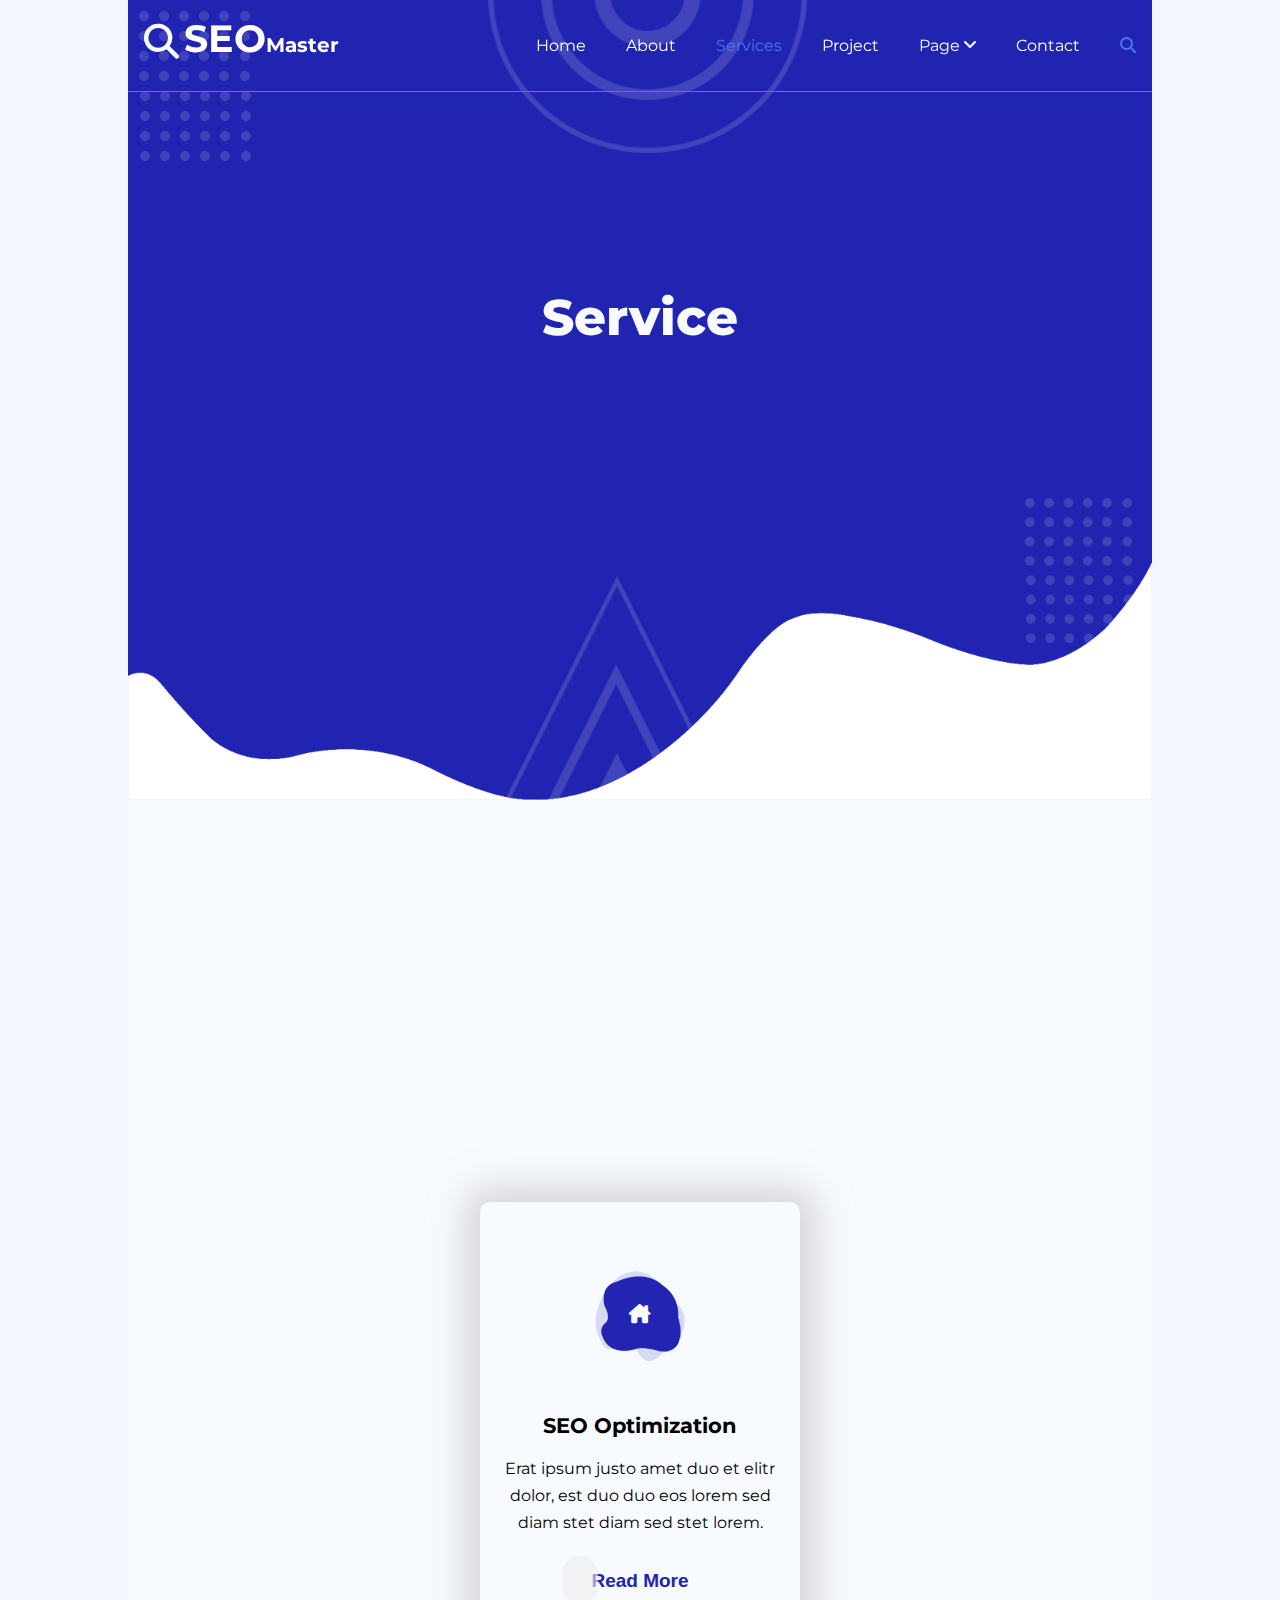
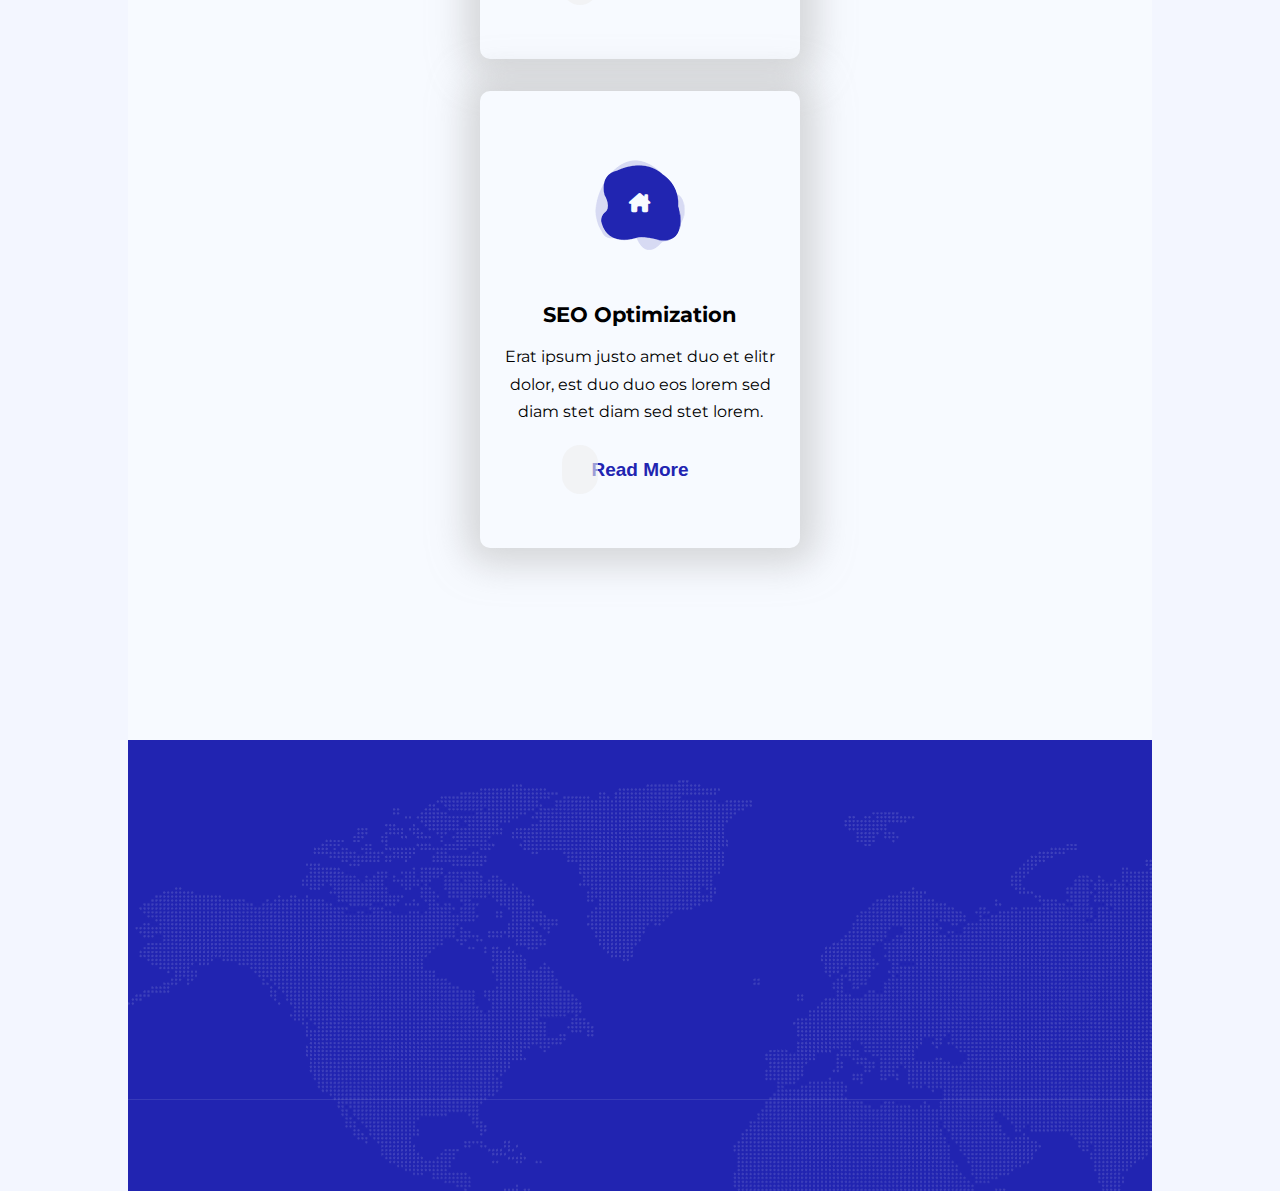
<file: services.html>
<!DOCTYPE html>
<html lang="en">
  <head>
    <meta charset="UTF-8" />
    <meta http-equiv="X-UA-Compatible" content="IE=edge" />
    <meta name="viewport" content="width=device-width, initial-scale=1.0" />
    <title>SEO About</title>
    <link rel="stylesheet" href="css/style.css" />
    <link rel="preconnect" href="https://fonts.googleapis.com" />
    <link rel="preconnect" href="https://fonts.gstatic.com" crossorigin />
    <link
      href="https://fonts.googleapis.com/css2?family=Montserrat:ital,wght@0,400;0,500;0,700;0,900;1,300&family=Open+Sans:ital,wght@1,300;1,700&family=Work+Sans:wght@200;300;400;500;600;700;800&display=swap"
      rel="stylesheet"
    />
    <link rel="stylesheet" href="./css/all.min.css" />
    <link
      rel="stylesheet"
      href="https://cdn.jsdelivr.net/npm/swiper@9/swiper-bundle.min.css"
    />
  </head>
  <body>
    <div class="spinner" id="spinner">
      <div></div>
      <div></div>
      <div></div>
      <div></div>
      <div></div>
      <div></div>
    </div>
    <div class="container all__page ">
      <!-- Start with header -->
      <header>
        <div class=" header__container">
          <nav>
           
            <div class="nav__container">

                <label for="burger" class="burger">
                  <input id="burger" type="checkbox">
                  <span></span>
                  <span></span>
                  <span></span>
                </label> 
              <div class="logo__name ">
                <div class="logo__ser">
                  <i class="color-icon_name fa-solid  fa-magnifying-glass"></i>
                </div>
                <a class="color-icon_name" href="index.html"
                  ><h1 >SEO<span>Master</span></h1></a
                >
              </div>
              <div class="nav__menu">
                <ul>
                    <li class="color-icon"><a href="index.html">Home</a></li>
                  <li class="color-icon "><a href="abou.html" >About</a></li>
                  <li class="color-icon"><a href="services.html" class="nav__active">Services</a></li>
                  <li class="color-icon"><a href="project.html">Project</a></li>
                  
                  <li class="ppage-icone color-icon hiddden
                  ">
                    Page
                    <i class="fa-regular color-icon fa-angle-down"></i>
                  </li>
                  <div class="pages-menu">
                    <ul>
                      <li><a href="team.html">Our Team</a></li>
                      <li><a href="testimonial.html">Testimonial</a></li>
                      <li><a href="error.html">404 Page</a></li>
                    </ul>
                  </div>
                  <li class="color-icon"><a href="error.html">Contact</a></li>
                  <li class="srch__nav">
                    <i class="fa-solid fa-magnifying-glass"></i>
                  </li>
                </ul>
              </div>
            </div>
          </nav>
          <section class="after__nav_page hidden__top">
            <h2>Service</h2>
          </section>
        </div>
      </header>
      <!-- End header -->

      <section class="our__services">
        <div class=" sevrices__container">
          <div class="top__section hidden__top">
            <span><i class="fa-solid fa-copy"></i> Our Services</span>
            <h2>What Solutions We Provide</h2>
          </div>
          <div class="cardes__section">
            <div class="services__card hidden__left">
              <div class="srv__icon">
                <i class="fa-solid fa-house-chimney"></i>
              </div>
              <h4>SEO Optimization</h4>
              <p>
                Erat ipsum justo amet duo et elitr dolor, est duo duo eos lorem
                sed diam stet diam sed stet lorem.
              </p>
              <div class="ser__btn">
                <button><a href="#">Read More</a></button>
              </div>
            </div>
            <div class="services__card">
              <div class="srv__icon">
                <i class="fa-solid fa-house-chimney"></i>
              </div>
              <h4>SEO Optimization</h4>
              <p>
                Erat ipsum justo amet duo et elitr dolor, est duo duo eos lorem
                sed diam stet diam sed stet lorem.
              </p>
              <div class="ser__btn">
                <button><a href="#">Read More</a></button>
              </div>
            </div>
            <div class="services__card hidden__right">
              <div class="srv__icon">
                <i class="fa-solid fa-house-chimney"></i>
              </div>
              <h4>SEO Optimization</h4>
              <p>
                Erat ipsum justo amet duo et elitr dolor, est duo duo eos lorem
                sed diam stet diam sed stet lorem.
              </p>
              <div class="ser__btn">
                <button><a href="#">Read More</a></button>
              </div>
            </div>
            <div class="services__card hidden__left">
              <div class="srv__icon">
                <i class="fa-solid fa-house-chimney"></i>
              </div>
              <h4>SEO Optimization</h4>
              <p>
                Erat ipsum justo amet duo et elitr dolor, est duo duo eos lorem
                sed diam stet diam sed stet lorem.
              </p>
              <div class="ser__btn">
                <button><a href="#">Read More</a></button>
              </div>
            </div>
            <div class="services__card">
              <div class="srv__icon">
                <i class="fa-solid fa-house-chimney"></i>
              </div>
              <h4>SEO Optimization</h4>
              <p>
                Erat ipsum justo amet duo et elitr dolor, est duo duo eos lorem
                sed diam stet diam sed stet lorem.
              </p>
              <div class="ser__btn">
                <button><a href="#">Read More</a></button>
              </div>
            </div>
            <div class="services__card hidden__right">
              <div class="srv__icon">
                <i class="fa-solid fa-house-chimney"></i>
              </div>
              <h4>SEO Optimization</h4>
              <p>
                Erat ipsum justo amet duo et elitr dolor, est duo duo eos lorem
                sed diam stet diam sed stet lorem.
              </p>
              <div class="ser__btn">
                <button><a href="#">Read More</a></button>
              </div>
            </div>
          </div>
        </div>
      </section>


      <footer>
        <section class="footer__section">
          <div class=" footer__continer">
            <div class="footer__cards">
              <div class="footer__card hidden__left">
                <h3>Get In Touch</h3>
                <p><i class="fa-solid fa-location-dot"></i>My Location</p>
                <p><i class="fa-solid fa-phone"></i>01025177781</p>
                <p><i class="fa-solid fa-envelope"></i></i>Gadm4241@gmail.com</p>
                <div class="social">
                  <i class="fa-brands fa-facebook"></i>
                  <i class="fa-brands fa-twitter"></i>
                  <i class="fa-brands fa-youtube"></i>
                  <i class="fa-brands fa-instagram"></i>
                  <i class="fa-brands fa-linkedin"></i>
                </div>
              </div>
              <div class="footer__card hidden__right">
                <h3>Popular Link</h3>
                <p><i class="fa-solid fa-arrow-right"></i><a href="about.html">About Us</a></p>
                <p><i class="fa-solid fa-arrow-right"></i><a href="csontact.html">Contact Us</a></p>
                <p><i class="fa-solid fa-arrow-right"></i><a href="#">Privacy Policy</a></p>
                <p><i class="fa-solid fa-arrow-right"></i><a href="#">Terms & Condition</a></p>
                <p><i class="fa-solid fa-arrow-right"></i><a href="#">Career</a></p>
              </div>
            </div>
            <p class="footer__copyright hidden__top">copyright©MohamedGad | Designed By HTML - CSS - JS</p>
          </div>
        </section>
      </footer>

      <div class="upper__arrow">
        <i class="fa-sharp fa-solid fa-arrow-up"></i>
      </div>
    </div>
    <script src="js/app.js"></script>

  </body>
</html>
</file>
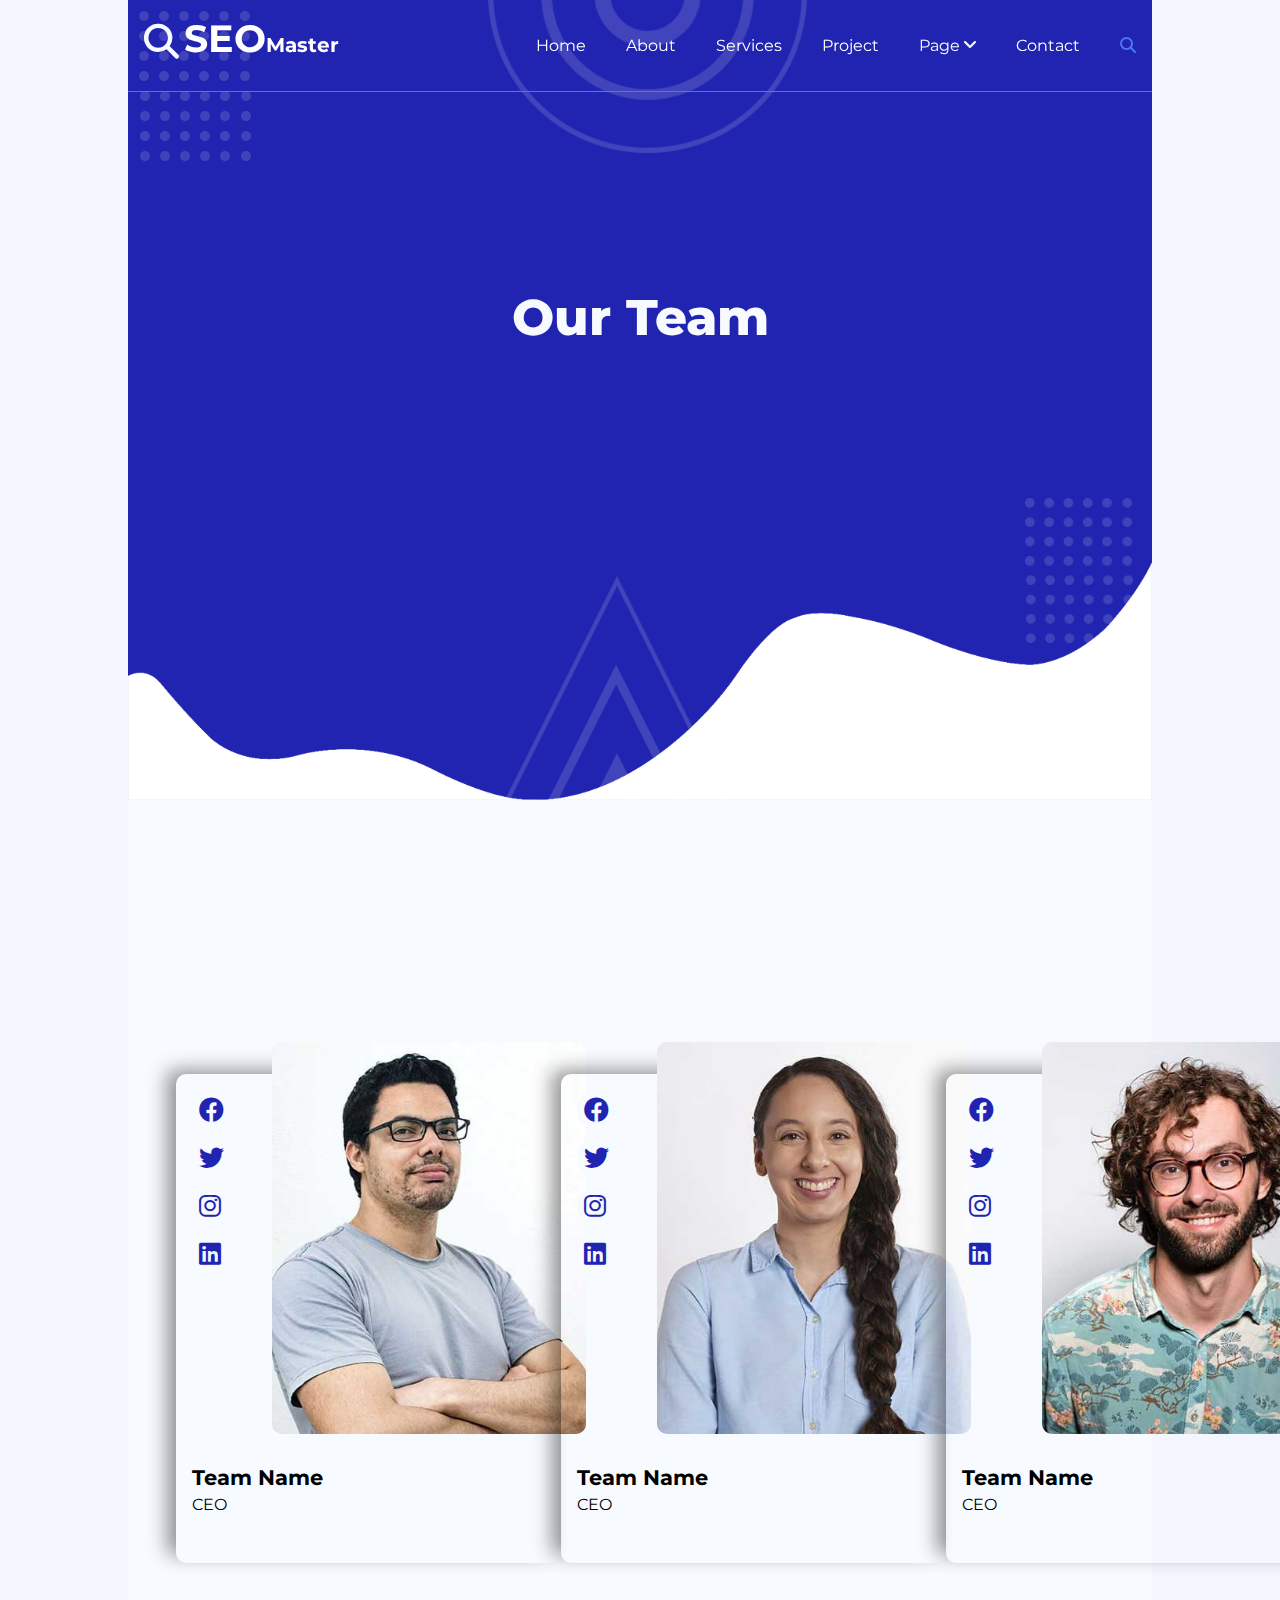
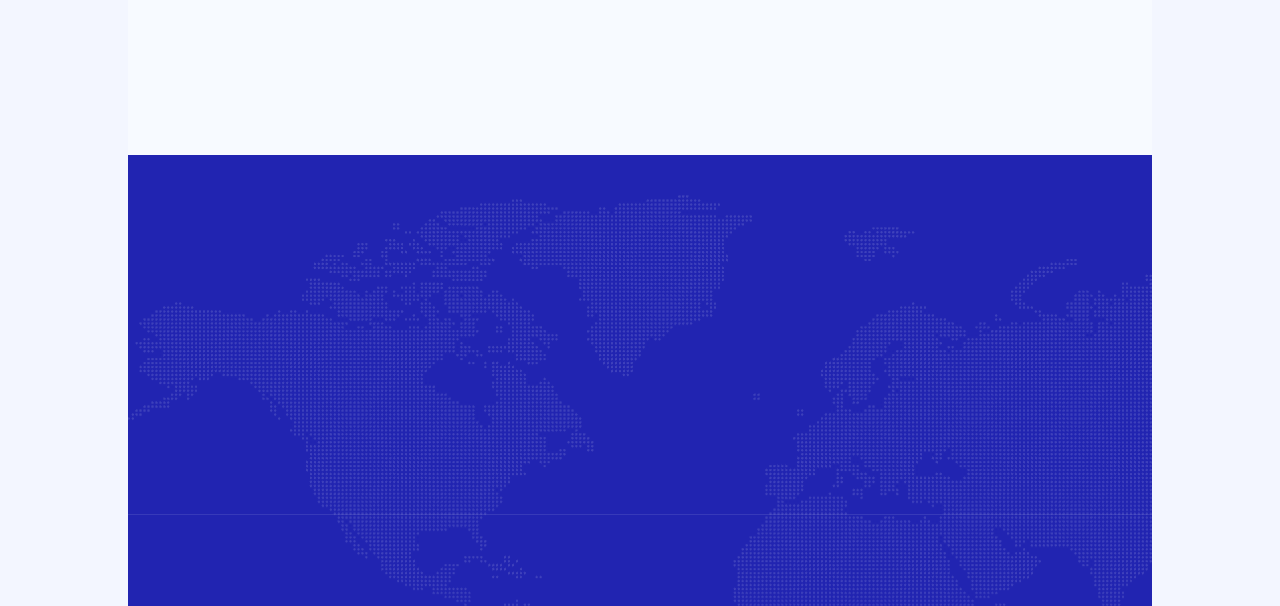
<file: team.html>
<!DOCTYPE html>
<html lang="en">
  <head>
    <meta charset="UTF-8" />
    <meta http-equiv="X-UA-Compatible" content="IE=edge" />
    <meta name="viewport" content="width=device-width, initial-scale=1.0" />
    <title>SEO About</title>
    <link rel="stylesheet" href="css/style.css" />
    <link rel="preconnect" href="https://fonts.googleapis.com" />
    <link rel="preconnect" href="https://fonts.gstatic.com" crossorigin />
    <link
      href="https://fonts.googleapis.com/css2?family=Montserrat:ital,wght@0,400;0,500;0,700;0,900;1,300&family=Open+Sans:ital,wght@1,300;1,700&family=Work+Sans:wght@200;300;400;500;600;700;800&display=swap"
      rel="stylesheet"
    />
    <link rel="stylesheet" href="./css/all.min.css" />
    <link
      rel="stylesheet"
      href="https://cdn.jsdelivr.net/npm/swiper@9/swiper-bundle.min.css"
    />
  </head>
  <body>
    <div class="spinner" id="spinner">
      <div></div>
      <div></div>
      <div></div>
      <div></div>
      <div></div>
      <div></div>
    </div>
    <div class="container all__page ">
      <!-- Start with header -->
      <header>
        <div class=" header__container">
          <nav>
           
            <div class="nav__container">

                <label for="burger" class="burger">
                  <input id="burger" type="checkbox">
                  <span></span>
                  <span></span>
                  <span></span>
                </label> 
              <div class="logo__name ">
                <div class="logo__ser">
                  <i class="color-icon_name fa-solid  fa-magnifying-glass"></i>
                </div>
                <a class="color-icon_name" href="index.html"
                  ><h1 >SEO<span>Master</span></h1></a
                >
              </div>
              <div class="nav__menu">
                <ul>
                    <li class="color-icon"><a href="index.html">Home</a></li>
                  <li class="color-icon "><a href="abou.html" >About</a></li>
                  <li class="color-icon"><a href="services.html">Services</a></li>
                  <li class="color-icon"><a href="project.html">Project</a></li>
                  
                  <li class="ppage-icone color-icon hiddden
                  ">
                    Page
                    <i class="fa-regular color-icon fa-angle-down"></i>
                  </li>
                  <div class="pages-menu">
                    <ul>
                      <li><a href="team.html" class="nav__active">Our Team</a></li>
                      <li><a href="testimonial.html">Testimonial</a></li>
                      <li><a href="error.html">404 Page</a></li>
                    </ul>
                  </div>
                  <li class="color-icon"><a href="error.html">Contact</a></li>
                  <li class="srch__nav">
                    <i class="fa-solid fa-magnifying-glass"></i>
                  </li>
                </ul>
              </div>
            </div>
          </nav>
          <section class="after__nav_page hidden__top">
            <h2>Our Team</h2>
          </section>
        </div>
      </header>
      <!-- End header -->



      <section class="Team__section">
        <div class=" team__container">
          <div class="top__section hidden__top">
            <span><i class="fa-solid fa-copy"></i> Our Team</span>
            <h2>Meet Our Team Members</h2>
          </div>
          <div class="teams__cardes">
            <div class="team__card">
              <div class="persone__img">
                <img src="./image/team-1.jpg" />
              </div>
              <div class="team__info">
                <div class="scial">
                  <i class="fa-brands fa-facebook"></i>
                  <i class="fa-brands fa-twitter"></i>
                  <i class="fa-brands fa-instagram"></i>
                  <i class="fa-brands fa-linkedin"></i>
                </div>
                <div class="info">
                  <h4>Team Name</h4>
                  <p>CEO</p>
                </div>
              </div>
            </div>

            <div class="team__card">
              <div class="persone__img">
                <img src="./image/team-2.jpg" />
              </div>
              <div class="team__info">
                <div class="scial">
                  <i class="fa-brands fa-facebook"></i>
                  <i class="fa-brands fa-twitter"></i>
                  <i class="fa-brands fa-instagram"></i>
                  <i class="fa-brands fa-linkedin"></i>
                </div>
                <div class="info">
                  <h4>Team Name</h4>
                  <p>CEO</p>
                </div>
              </div>
            </div>

            <div class="team__card ">
              <div class="persone__img">
                <img src="./image/team-3.jpg" />
              </div>
              <div class="team__info">
                <div class="scial">
                  <i class="fa-brands fa-facebook"></i>
                  <i class="fa-brands fa-twitter"></i>
                  <i class="fa-brands fa-instagram"></i>
                  <i class="fa-brands fa-linkedin"></i>
                </div>
                <div class="info">
                  <h4>Team Name</h4>
                  <p>CEO</p>
                </div>
              </div>
            </div>
          </div>
        </div>
      </section>


      <footer>
        <section class="footer__section">
          <div class=" footer__continer">
            <div class="footer__cards">
              <div class="footer__card hidden__left">
                <h3>Get In Touch</h3>
                <p><i class="fa-solid fa-location-dot"></i>My Location</p>
                <p><i class="fa-solid fa-phone"></i>01025177781</p>
                <p><i class="fa-solid fa-envelope"></i></i>Gadm4241@gmail.com</p>
                <div class="social">
                  <i class="fa-brands fa-facebook"></i>
                  <i class="fa-brands fa-twitter"></i>
                  <i class="fa-brands fa-youtube"></i>
                  <i class="fa-brands fa-instagram"></i>
                  <i class="fa-brands fa-linkedin"></i>
                </div>
              </div>
              <div class="footer__card hidden__right">
                <h3>Popular Link</h3>
                <p><i class="fa-solid fa-arrow-right"></i><a href="about.html">About Us</a></p>
                <p><i class="fa-solid fa-arrow-right"></i><a href="csontact.html">Contact Us</a></p>
                <p><i class="fa-solid fa-arrow-right"></i><a href="#">Privacy Policy</a></p>
                <p><i class="fa-solid fa-arrow-right"></i><a href="#">Terms & Condition</a></p>
                <p><i class="fa-solid fa-arrow-right"></i><a href="#">Career</a></p>
              </div>
            </div>
            <p class="footer__copyright hidden__top">copyright©MohamedGad | Designed By HTML - CSS - JS</p>
          </div>
        </section>
      </footer>

      <div class="upper__arrow">
        <i class="fa-sharp fa-solid fa-arrow-up"></i>
      </div>
    </div>
    <script src="js/app.js"></script>

  </body>
</html>
</file>
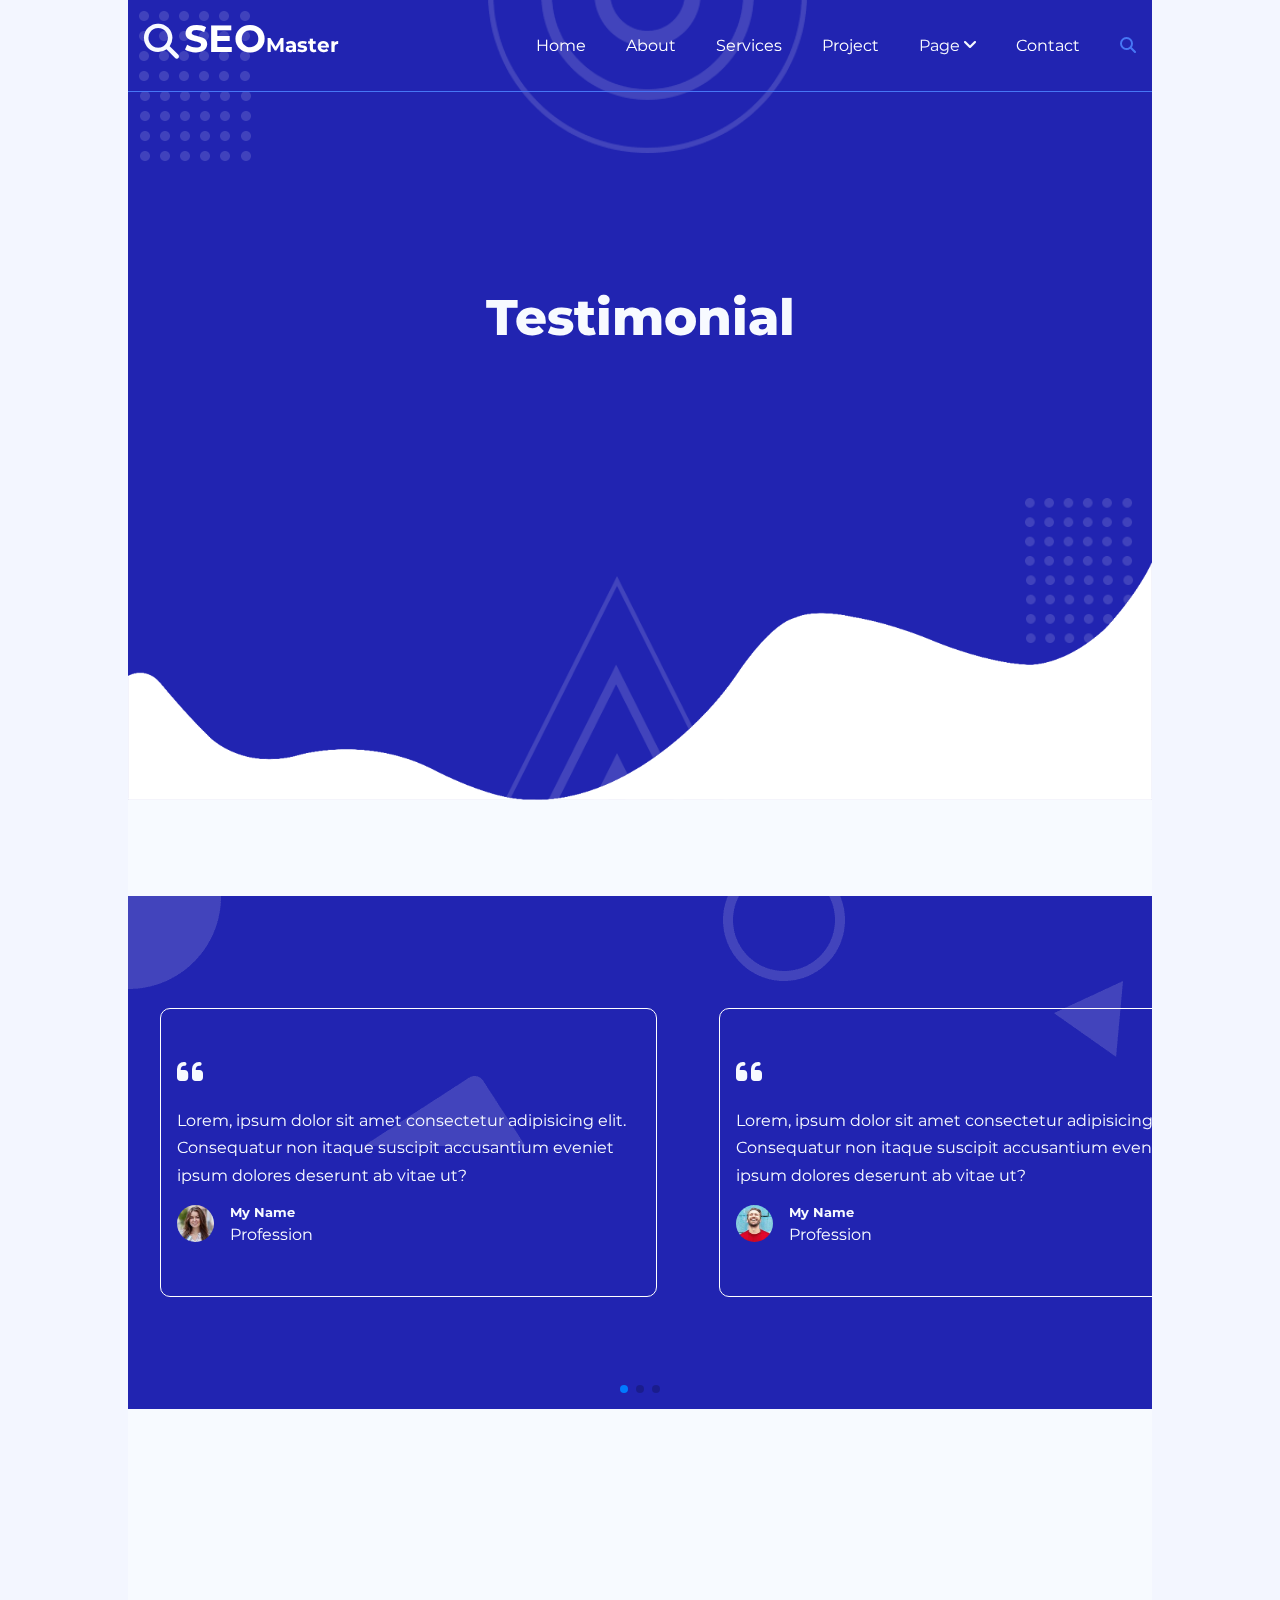
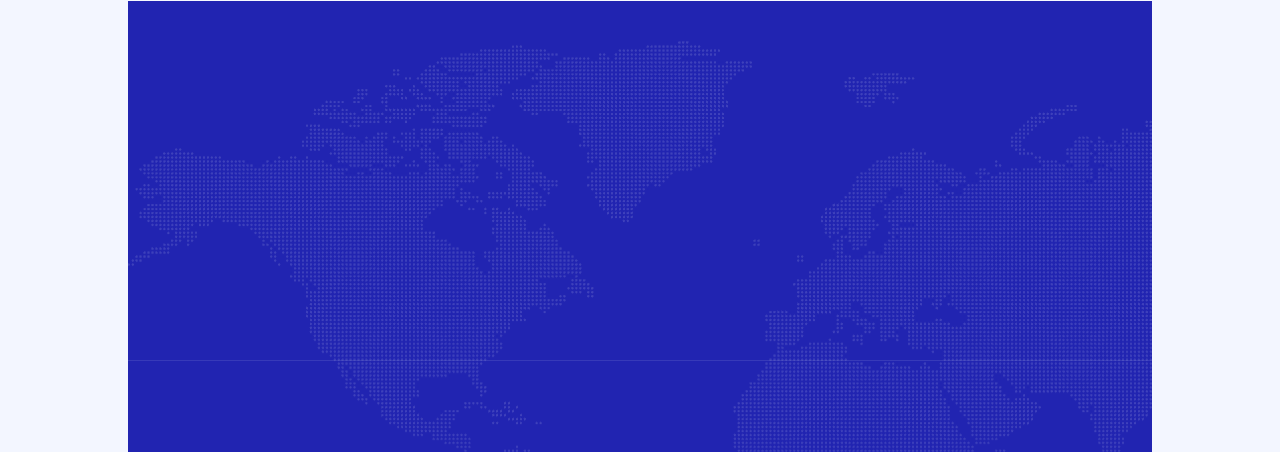
<file: testimonial.html>
<!DOCTYPE html>
<html lang="en">
  <head>
    <meta charset="UTF-8" />
    <meta http-equiv="X-UA-Compatible" content="IE=edge" />
    <meta name="viewport" content="width=device-width, initial-scale=1.0" />
    <title>SEO About</title>
    <link rel="stylesheet" href="css/style.css" />
    <link rel="preconnect" href="https://fonts.googleapis.com" />
    <link rel="preconnect" href="https://fonts.gstatic.com" crossorigin />
    <link
      href="https://fonts.googleapis.com/css2?family=Montserrat:ital,wght@0,400;0,500;0,700;0,900;1,300&family=Open+Sans:ital,wght@1,300;1,700&family=Work+Sans:wght@200;300;400;500;600;700;800&display=swap"
      rel="stylesheet"
    />
    <link rel="stylesheet" href="./css/all.min.css" />
    <link
      rel="stylesheet"
      href="https://cdn.jsdelivr.net/npm/swiper@9/swiper-bundle.min.css"
    />
  </head>
  <body>
    <div class="spinner" id="spinner">
      <div></div>
      <div></div>
      <div></div>
      <div></div>
      <div></div>
      <div></div>
    </div>
    <div class="container all__page ">
      <!-- Start with header -->
      <header>
        <div class=" header__container">
          <nav>
           
            <div class="nav__container">

                <label for="burger" class="burger">
                  <input id="burger" type="checkbox">
                  <span></span>
                  <span></span>
                  <span></span>
                </label> 
              <div class="logo__name ">
                <div class="logo__ser">
                  <i class="color-icon_name fa-solid  fa-magnifying-glass"></i>
                </div>
                <a class="color-icon_name" href="index.html"
                  ><h1 >SEO<span>Master</span></h1></a
                >
              </div>
              <div class="nav__menu">
                <ul>
                    <li class="color-icon"><a href="index.html">Home</a></li>
                  <li class="color-icon "><a href="abou.html" >About</a></li>
                  <li class="color-icon"><a href="services.html">Services</a></li>
                  <li class="color-icon"><a href="project.html">Project</a></li>
                  
                  <li class="ppage-icone color-icon hiddden
                  ">
                    Page
                    <i class="fa-regular color-icon fa-angle-down"></i>
                  </li>
                  <div class="pages-menu">
                    <ul>
                      <li><a href="team.html" >Our Team</a></li>
                      <li><a href="testimonial.html" class="nav__active">Testimonial</a></li>
                      <li><a href="error.html">404 Page</a></li>
                    </ul>
                  </div>
                  <li class="color-icon"><a href="error.html">Contact</a></li>
                  <li class="srch__nav">
                    <i class="fa-solid fa-magnifying-glass"></i>
                  </li>
                </ul>
              </div>
            </div>
          </nav>
          <section class="after__nav_page hidden__top">
            <h2>Testimonial</h2>
          </section>
        </div>
      </header>
      <!-- End header -->


      <section class="teesmonial">
        <div
          class=" testimonial__container swiper mySwiper hidden__left"
        >
          <div class="swiper-wrapper">
            <article class="testimonial__card swiper-slide">
              <div class="icon">
                <i class="fa-solid fa-quote-left"></i>
              </div>
              <p>
                Lorem, ipsum dolor sit amet consectetur adipisicing elit.
                Consequatur non itaque suscipit accusantium eveniet ipsum
                dolores deserunt ab vitae ut?
              </p>
              <div class="info">
                <div class="persone__img">
                  <img src="./image/testimonial-1.jpg" />
                </div>
                <div class="persone__info">
                  <h5>My Name</h5>
                  <p>Profession</p>
                </div>
              </div>
            </article>
            <article class="testimonial__card swiper-slide">
              <div class="icon">
                <i class="fa-solid fa-quote-left"></i>
              </div>
              <p>
                Lorem, ipsum dolor sit amet consectetur adipisicing elit.
                Consequatur non itaque suscipit accusantium eveniet ipsum
                dolores deserunt ab vitae ut?
              </p>
              <div class="info">
                <div class="persone__img">
                  <img src="./image/testimonial-2.jpg" />
                </div>
                <div class="persone__info">
                  <h5>My Name</h5>
                  <p>Profession</p>
                </div>
              </div>
            </article>
            <article class="testimonial__card swiper-slide">
              <div class="icon">
                <i class="fa-solid fa-quote-left"></i>
              </div>
              <p>
                Lorem, ipsum dolor sit amet consectetur adipisicing elit.
                Consequatur non itaque suscipit accusantium eveniet ipsum
                dolores deserunt ab vitae ut?
              </p>
              <div class="info">
                <div class="persone__img">
                  <img src="./image/testimonial-3.jpg" />
                </div>
                <div class="persone__info">
                  <h5>My Name</h5>
                  <p>Profession</p>
                </div>
              </div>
            </article>
            <article class="testimonial__card swiper-slide">
              <div class="icon">
                <i class="fa-solid fa-quote-left"></i>
              </div>
              <p>
                Lorem, ipsum dolor sit amet consectetur adipisicing elit.
                Consequatur non itaque suscipit accusantium eveniet ipsum
                dolores deserunt ab vitae ut?
              </p>
              <div class="info">
                <div class="persone__img">
                  <img src="./image/testimonial-4.jpg" />
                </div>
                <div class="persone__info">
                  <h5>My Name</h5>
                  <p>Profession</p>
                </div>
              </div>
            </article>
          </div>
          <div class="swiper-pagination"></div>
        </div>
      </section>


      <footer>
        <section class="footer__section">
          <div class=" footer__continer">
            <div class="footer__cards">
              <div class="footer__card hidden__left">
                <h3>Get In Touch</h3>
                <p><i class="fa-solid fa-location-dot"></i>My Location</p>
                <p><i class="fa-solid fa-phone"></i>01025177781</p>
                <p><i class="fa-solid fa-envelope"></i></i>Gadm4241@gmail.com</p>
                <div class="social">
                  <i class="fa-brands fa-facebook"></i>
                  <i class="fa-brands fa-twitter"></i>
                  <i class="fa-brands fa-youtube"></i>
                  <i class="fa-brands fa-instagram"></i>
                  <i class="fa-brands fa-linkedin"></i>
                </div>
              </div>
              <div class="footer__card hidden__right">
                <h3>Popular Link</h3>
                <p><i class="fa-solid fa-arrow-right"></i><a href="about.html">About Us</a></p>
                <p><i class="fa-solid fa-arrow-right"></i><a href="csontact.html">Contact Us</a></p>
                <p><i class="fa-solid fa-arrow-right"></i><a href="#">Privacy Policy</a></p>
                <p><i class="fa-solid fa-arrow-right"></i><a href="#">Terms & Condition</a></p>
                <p><i class="fa-solid fa-arrow-right"></i><a href="#">Career</a></p>
              </div>
            </div>
            <p class="footer__copyright hidden__top">copyright©MohamedGad | Designed By HTML - CSS - JS</p>
          </div>
        </section>
      </footer>
      <div class="upper__arrow">
        <i class="fa-sharp fa-solid fa-arrow-up"></i>
      </div>

    </div>
    <script src="https://cdn.jsdelivr.net/npm/swiper@8/swiper-bundle.min.js"></script>

    <script src="js/app.js"></script>
    <script>
      var swiper = new Swiper(".mySwiper", {
  slidesPerView: 1,
  spaceBetween: 30,
  pagination: {
    el: ".swiper-pagination",
    clickable: true,
  },
  // the Veiw in Mobile
  breakpoints: {
  600: {
    slidesPerView: 2
  }
}
});




</script>
  </body>
</html>
</file>
<file: css/style.css>
* {
  margin: 0;
  padding: 0;
  box-sizing: border-box;
  border: 0;
  outline: 0;
  text-decoration: none;
  list-style: none;
}
:root {
  --primary: #2124b1;
  --secondary: #4777f5;
  --light: #f7faff;
  --dark: #1d1d27;

  --container-width-large: 80%;
  --container-width-small: 94%;

  --transition: 400ms ease;
}

body {
  font-family: "Montserrat", sans-serif;
  line-height: 1.7;
  counter-reset: var(--light);
  background-color: #f3f6ff;
  -webkit-text-size-adjust: 100%;
  -webkit-tap-highlight-color: rgba(0, 0, 0, 0);
  color: var(--light);
  overflow-x: hidden;
}

.container {
  width: 95%;
  margin: 0 auto;
  user-select: none;
}
section {
  padding: 6rem 3rem;
  user-select: none;
}
section h2 {
  text-align: center;
  margin-bottom: 4rem;
}
h1,
h2,
h3,
h4,
h5 {
  line-height: 1.2;
}
h1 {
  font-size: 2.4rem;
}
h2 {
  font-size: calc(1.325rem + 0.9vw);
}
h3 {
  font-size: 1.6rem;
}
h4 {
  font-size: 1.3rem;
}
a {
  color: white;
}

img {
  width: 100%;
  display: block;
  object-fit: cover;
}
.btn {
  display: inline-block;
  background-color: var(--color-white);
  color: var(--color-black);
  padding: 1rem 3rem;
  border: 1px solid transparent;
  font-weight: 500;
  transition: var(--transition);
  border-radius: 2rem;
  border-color: var(--light);
}
.btn:hover {
  background: transparent;
  color: var(--light);
}
.btn-1ry {
  background: var(--light);
  color: var(--dark);
}

/* start with header */

.header__container {
  background-color: var(--primary);
  height: 50rem;
  background-image: url(../image/bg-bottom-hero.png), url(../image/bg-dot.png),
    url(../image/bg-dot.png), url(../image/bg-tree.png),
    url(../image/bg-round.png);
  background-repeat: no-repeat;
  background-position: bottom, 10px 10px, 98% 76%, 47% 105%, 51% -1%;
  background-size: contain, 114px, 110px, 266px, 319px;
}
.nav__container {
  background-color: transparent;
  display: flex;
  justify-content: space-between;
  position: fixed;
  align-items: center;
  padding: 1rem;
  width: 80%;
  z-index: 11;
  transition: var(--transition);
}
.logo__name .logo__ser {
  font-size: 35px;
  position: relative;
  top: -4px;
  margin-right: 5px;
}
.logo__name {
  display: flex;
  font-weight: 900;
}
.logo__name span {
  font-size: 20px;
}
.nav__menu > ul {
  display: flex;
  gap: 40px;
}
.nav__menu ul li {
  cursor: pointer;
  user-select: none;
  position: relative;
  transition: var(--transition);
}

.srch__nav i {
  color: var(--secondary);
}
.pages-menu {
  position: absolute;
  right: 10rem;
  top: 4rem;
  color: black;
  background-color: var(--light);
  z-index: 11;
  border-radius: 10px;
  display: none;

  border-radius: 10px;
  display: none;
}
.ppage-icone i {
  font-weight: 900;
}

.pages-menu ul li:hover {
  background-color: #eee;
  color: var(--secondary);
}
.pages-menu > ul li {
  padding: 0.5rem 1rem;
  border-radius: 10px;
  overflow: hidden;
}
.pages-menu > ul li a {
  color: black;
}
.nav__container::after {
  content: "";
  position: absolute;
  width: 100%;
  height: 1px;
  background: var(--secondary);
  right: 0;
  bottom: 0;
}
.nav__menu > ul li a {
  transition: var(--transition);
}
.nav__menu > ul li a:hover {
  color: var(--secondary);
}
.nav__active {
  color: var(--secondary);
}
.nav__menu > ul li:hover::before {
  content: "";
  position: absolute;
  width: 100%;
  height: 3px;
  background-color: var(--secondary);
  bottom: 0;
  right: -4px;
  top: 58px;
}
nav ul li:hover {
  color: var(--secondary);
}
.header__header {
  display: grid;
  grid-template-columns: 60% 40%;
  margin-top: 7rem;
}
.right__nav .image__header {
  width: 70%;
  position: relative;
  left: 6rem;
  top: 1rem;
}
.left__nav p {
  margin: 2rem 0;
}
.left__nav .bottons {
  display: flex;
  gap: 1rem;
}
/* trantion */

.hidden__right {
  opacity: 0;
  transition: var(--transition);
  transform: translateX(100%);
  filter: blur(5px);
}
.show__right {
  opacity: 1;
  transform: translateX(0);
  filter: blur(0);
}
.hidden__left {
  opacity: 0;
  transition: var(--transition);
  transform: translateX(-100%);
  filter: blur(5px);
}
.show__left {
  opacity: 1;
  transform: translateX(0);
  filter: blur(0);
}
/* End with header */

/* startAbout us */
.aboutUs__container {
  color: var(--dark);
}
.aboutUs__container {
  display: grid;
  grid-template-columns: 1fr 1fr;
  gap: 3rem;
}
.about__right .about__img {
  width: 75%;
  position: relative;
  left: 6rem;
}
.about__left span,
span i {
  color: var(--primary);
  margin: 0 5px;
}
.about__left > h3 {
  margin: 2rem 0;
  font-size: 2rem;
}
.about__left > p {
  margin-bottom: 2rem;
}

.about__info {
  display: grid;
  grid-template-columns: 1fr 1fr;
}
.about__info .info__card {
  display: flex;
  color: var(--primary);
  font-size: 1.2rem;
  font-weight: 500;
}
.about__info .info__card i {
  position: relative;
  top: 5px;
  margin-right: 5px;
  font-size: 1.5rem;
}
.about__info .info__card p {
  color: var(--dark);
}
.about__scial {
  display: flex;
  margin-top: 1rem;
}
.about__scial .botton {
  background: var(--primary);
  padding: 0.5rem 1.2rem;
  margin-right: 1rem;
}
.about__scial .scial i {
  font-size: 1.3rem;
  position: relative;
  top: 2px;
  padding: 0.5rem;
  border: 1px solid var(--primary);
  border-radius: 50%;
  color: var(--primary);
  cursor: pointer;
  transition: var(--transition);
  margin: 0 4px;
}
.about__scial .scial i:hover {
  color: var(--light);
  background-color: var(--primary);
}

/* end about us */

/* with our servises */

.our__services__container {
  background-color: var(--primary);
  background-image: url("../image/bg-newsletter.png");
  background-repeat: no-repeat;
  background-position: 0% 0%;
  height: 19rem;
}
.our__services__container .head {
  padding: 1rem 1rem;
  display: flex;
  justify-content: space-between;
}
.our__services__container .head .head__right {
  width: 30%;
}
.our__services__container .head .head__left {
  margin: 2rem 0 auto 0;
  width: 40%;
}
.our__services__container .head .head__left p {
  margin: 1rem 0;
}
.head .head__left .input {
  padding: 0.7rem 1.4rem;
  background-color: white;
  border-radius: 42px;
  display: flex;
  justify-content: space-between;
}
.head .head__left .input input {
  font-size: 20px;
}
.head .head__left .input i {
  color: var(--primary);
  font-size: 18px;
}
.sevrices__container {
  color: black;
  margin-top: 9rem;
}
.sevrices__container .top__section span {
  display: flex;
  align-items: center;
  justify-content: center;
  margin-bottom: 1rem;
}
.top__section .top__nav {
  display: flex;
  gap: 1.5rem;
  justify-content: center;
  align-items: center;
  margin-bottom: 3rem;
}
.top__section .top__nav li {
  font-weight: 700;
  font-size: 1rem;
  color: var(--dark);
  padding: 0.5rem 1.3rem;
  border-radius: 9px 10px 53px 10px;
  transition: var(--transition);
  cursor: pointer;
  width: fit-content;
}
.top__section .top__nav li:hover,
.top__section .top__nav .active {
  color: var(--light);
  background-color: var(--primary);
}
/* cardes */
.cardes__section {
  display: grid;
  grid-template-columns: repeat(3, 1fr);
  gap: 2rem;
}
.services__card {
  text-align: center;
  background: var(--light);
  padding: 4rem 1rem;
  transition: var(--transition);
  border-radius: 10px;
  box-shadow: 1px 1px 35px 16px rgba(184, 184, 184, 0.53);
  -webkit-box-shadow: 1px 1px 35px 16px rgba(184, 184, 184, 0.53);
  -moz-box-shadow: 1px 1px 35px 16px rgba(184, 184, 184, 0.53);
}
.services__card:hover.services__card .srv__icon {
  color: white;
  font-size: 35px;
  background-image: none;
}
.services__card:hover {
  background-color: var(--primary);
  color: white;
}

.services__card:hover.services__card .ser__btn button a::before {
  width: 100%;
  background-color: var(--light);
  opacity: 1;
  color: var(--primary);
  z-index: -1;
}

.services__card .srv__icon {
  background-image: url(../image/icon-shape-primary.png);
  background-repeat: no-repeat;
  background-position: center;
  color: var(--light);
  padding: 36px 0;
  transition: var(--transition);
}
.services__card .srv__icon i {
  font-size: larger;
}
.services__card h4 {
  margin: 3rem 0 1rem 0;
}
.services__card p {
  margin-bottom: 1rem;
}
.services__card .ser__btn {
  margin-top: 2rem;
}
.services__card .ser__btn button {
  background: transparent;
}
.services__card .ser__btn button a {
  color: var(--primary);
  padding: 14px 29px;
  border-radius: 24px;
  position: relative;
  overflow: hidden;
  font-size: 19px;
  font-weight: bold;
  transition: var(--transition);
}
.services__card .ser__btn button a::before {
  content: "";
  position: absolute;
  width: 23%;
  height: 100%;
  background-color: #eee;
  left: 0;
  top: 0;
  border-radius: 39px;
  opacity: 0.6;
  transition: var(--transition);
}
/* End sevises */
/* transtion */

.hidden__top {
  opacity: 0;
  transition: var(--transition);
  transform: translateY(-100%);
  filter: blur(5px);
}
.show__top {
  opacity: 1;
  transform: translateY(0);
  filter: blur(0);
}

/* start projects__section */

.projects__container {
  color: black;
}
.projects__container .top__section span {
  display: flex;
  justify-content: center;
  align-items: center;
  margin: 1rem 0;
}
.projects__cards {
  display: grid;
  grid-template-columns: repeat(3, 1fr);
  grid-row-gap: 2rem;
}
.project__card {
  position: relative;
  cursor: pointer;
  width: 91%;
}
.project__card:hover .project__info {
  width: 100%;
}
.project__info {
  width: 0%;
  position: absolute;
  height: 100%;
  background: var(--primary);
  z-index: 25;
  top: 0;
  transition: var(--transition);
  overflow: hidden;
}
.projects__cards .project__info .icon {
  position: relative;
  color: white;
  width: 24%;
  height: 23%;
  font-weight: 900;
  float: right;
}
.projects__cards .project__info .icon i {
  position: absolute;
  left: 50%;
  top: 50%;
  font-size: 25px;
  transform: translate(-50%, -50%);
}
.projects__cards .project__info .info {
  position: absolute;
  top: 83%;
  left: 19px;
  font-size: 15px;
  color: white;
}
.projects__cards .project__info .info span i {
  color: white;
}

/* End projects__section */

/* start with testimonial */

.testimonial__container {
  background-color: var(--primary);
  background-image: url("../image/bg-newsletter.png");
  background-repeat: repeat-x;
  background-position: 0% 0%;
  display: flex;
  flex-direction: column;
  justify-content: center;
  align-items: center;
  padding: 7rem 1rem;
}
.testimonial__container .icon i {
  font-size: 30px;
  color: var(--light);
  transition: var(--transition);
}

.testimonial__card {
  padding: 3rem 1rem;
  border: 1px solid white;
  border-radius: 10px;
  margin: 7rem 2rem;
}

.testimonial__card:hover {
  background-color: var(--light);
  color: var(--primary);
  transition: var(--transition);
}

.testimonial__card:hover .icon i {
  color: var(--primary);
}
.testimonial__card > p {
  margin: 1rem 0;
}
.testimonial__card .info {
  display: flex;
}

.testimonial__card .persone__img {
  width: 8%;
  margin-right: 1rem;
}
.testimonial__card .persone__img img {
  border-radius: 50%;
}

/* End with testimonial */

/* satrt team section */
.team__container {
  color: black;
}
.top__section {
  margin-bottom: 5rem;
}
.top__section span {
  display: flex;
  justify-content: center;
  align-items: center;
  margin: 1rem;
}

.teams__cardes {
  display: grid;
  grid-template-columns: repeat(3, 1fr);
}
.teams__cardes .team__card {
  position: relative;
  box-shadow: -11px -6px 19px -2px rgb(0 0 0 / 42%);
  -webkit-box-shadow: -11px -6px 19px -2px rgb(0 0 0 / 42%);
  -moz-box-shadow: -11px -6px 19px -2px rgba(0, 0, 0, 0.42);
  padding-left: 1rem;
  border-radius: 10px;
  transition: var(--transition);
  padding-bottom: 1rem;
  width: 385px;
  height: 489px;
}
.teams__cardes .team__card:hover {
  background-color: var(--primary);
  color: var(--light);
}
.teams__cardes .persone__img {
  position: relative;
  left: 5rem;
  bottom: 2rem;
}
.teams__cardes .persone__img img {
  width: 85%;
  border-radius: 10px;
}

.team__info .scial {
  display: flex;
  flex-direction: column;
  gap: 9px;
  font-size: 25px;
  color: var(--primary);
  position: absolute;
  top: 1rem;
  cursor: pointer;
}
.team__info .scial i {
  padding: 7px;
  border-radius: 50%;
  background-color: var(--light);
}
.team__info .info {
}
/* End team section */

/* start with footer */

.footer__continer {
  background: var(--primary);
  background-image: url("/image/footer.png");
  background-repeat: no-repeat;
}
.footer__cards {
  display: grid;
  grid-template-columns: 1fr 1fr;
  padding: 3rem 3rem;
  border-bottom: 1px solid rgba(256, 256, 256, 0.1);
}
.footer__card p {
  margin: 1rem 0;
}
.footer__card p i {
  margin-right: 1rem;
}
.footer__card .social i {
  margin: 0 0.5rem;
  font-size: 17px;
  padding: 0.5rem;
  border: 1px white solid;
  border-radius: 50%;
  transition: var(--transition);
  cursor: pointer;
}
.footer__card .social i:hover {
  background-color: var(--light);
  color: black;
}
.footer__continer .footer__copyright {
  display: flex;
  justify-content: center;
  align-items: center;
  padding: 2rem 0;
}
/* End with footer */

/* modyfaction on Code */
/* On header */
.all__page {
  width: var(--container-width-large);
  background-color: var(--light);
}
/* On testonila */
.teesmonial {
  padding: 6rem 0;
}
/* on services */
.our__services {
  padding: 6rem 0;
}
/* footer__section */
.footer__section {
  padding: 6rem 0 0 0;
}

/* style resbonsev icon */

/* End resbonsev icon */
.burger {
  position: relative;
  width: 40px;
  height: 30px;
  background: transparent;
  cursor: pointer;
  display: none;
}

.burger input {
  display: none;
}

.burger span {
  display: block;
  position: absolute;
  height: 4px;
  width: 100%;
  background: var(--light);
  border-radius: 9px;
  opacity: 1;
  left: 0;
  transform: rotate(0deg);
  transition: 0.25s ease-in-out;
}

.burger span:nth-of-type(1) {
  top: 0px;
  transform-origin: left center;
}

.burger span:nth-of-type(2) {
  top: 50%;
  transform: translateY(-50%);
  transform-origin: left center;
}

.burger span:nth-of-type(3) {
  top: 100%;
  transform-origin: left center;
  transform: translateY(-100%);
}

.burger input:checked ~ span:nth-of-type(1) {
  transform: rotate(45deg);
  top: 0px;
  left: 5px;
}

.burger input:checked ~ span:nth-of-type(2) {
  width: 0%;
  opacity: 0;
}

.burger input:checked ~ span:nth-of-type(3) {
  transform: rotate(-45deg);
  top: 28px;
  left: 5px;
}
/* about page */
.after__nav_page h2 {
  margin-top: 12rem;
  font-size: 50px;
  font-weight: 800;
}
/* end about page *

/* style contact page */

.contact-info {
  display: inline-block;
  width: 100%;
  text-align: center;
  margin-bottom: 10px;
}
.contact-info-icon {
  margin-bottom: 15px;
}
.contact-info-item {
  background: #071c34;
  padding: 30px 0px;
}
.contact-page-sec .contact-page-form h2 {
  color: #071c34;
  text-transform: capitalize;
  font-size: 22px;
  font-weight: 700;
}
.contact-page-form .col-md-6.col-sm-6.col-xs-12 {
  padding-left: 0;
}
.contact-page-form.contact-form input {
  margin-bottom: 5px;
}
.contact-page-form.contact-form textarea {
  height: 110px;
}
.contact-page-form.contact-form input[type="submit"] {
  background: #071c34;
  width: 150px;
  border-color: #071c34;
}
.contact-info-icon i {
  font-size: 48px;
  color: #fda40b;
}
.contact-info-text p {
  margin-bottom: 0px;
}
.contact-info-text h2 {
  color: #fff;
  font-size: 22px;
  text-transform: capitalize;
  font-weight: 600;
  margin-bottom: 10px;
}
.contact-info-text span {
  color: #999999;
  font-size: 16px;
  display: inline-block;
  width: 100%;
}

.contact-page-form input {
  background: #f9f9f9 none repeat scroll 0 0;
  border: 1px solid #f9f9f9;
  margin-bottom: 20px;
  padding: 12px 16px;
  width: 100%;
  border-radius: 4px;
}

.contact-page-form .message-input {
  display: inline-block;
  width: 100%;
  padding-left: 0;
}
.single-input-field textarea {
  background: #f9f9f9 none repeat scroll 0 0;
  border: 1px solid #f9f9f9;
  width: 100%;
  height: 120px;
  padding: 12px 16px;
  border-radius: 4px;
}
.single-input-fieldsbtn input[type="submit"] {
  background: #fda40b none repeat scroll 0 0;
  color: #fff;
  display: inline-block;
  font-weight: 600;
  padding: 10px 0;
  text-transform: capitalize;
  width: 150px;
  margin-top: 20px;
  font-size: 16px;
}
.single-input-fieldsbtn input[type="submit"]:hover {
  background: #071c34;
  transition: all 0.4s ease-in-out 0s;
  border-color: #071c34;
}
.single-input-field h4 {
  color: #464646;
  text-transform: capitalize;
  font-size: 14px;
}
.contact-page-form {
  display: inline-block;
  width: 100%;
  margin-top: 30px;
}

.contact-page-map {
  margin-top: 36px;
}
.contact-page-form form {
  padding: 20px 15px 0;
}

/* End contact page */

/* mobile responseve */

/* Start arrow */
.upper__arrow {
  position: fixed;
  background: var(--primary);
  top: 51rem;
  right: 12rem;
  width: 52px;
  height: 52px;
  border-radius: 50%;
  cursor: pointer;
  display: none;
  z-index: 1000;
}
.upper__arrow i {
  color: white;
  position: relative;
  left: 50%;
  top: 50%;
  transform: translate(-50%, -50%);
  font-size: 24px;
  transition: var(--transition);
  animation: arrowTranstion 3s infinite;
}
@keyframes arrowTranstion {
  0% {
    transform: translate(-50%, -50%);
  }
  25% {
    transform: translate(-50%, -88%);
  }
  50% {
    transform: translate(-50%, -40%);
  }
  75% {
    transform: translate(-50%, -70%);
  }
  100% {
    transform: translate(-50%, -50%);
  }
}
/*End arrow */

/* Start loding page */

.spinner {
  width: 60px;
  height: 60px;
  animation: spinner-y0fdc1 2s infinite ease;
  transform-style: preserve-3d;
  position: absolute;
  left: 50%;
  top: 50%;
}

.spinner > div {
  background-color: rgba(0, 77, 255, 0.2);
  height: 100%;
  position: absolute;
  width: 100%;
  border: 2px solid white;
}

.spinner div:nth-of-type(1) {
  transform: translateZ(-22px) rotateY(180deg);
}

.spinner div:nth-of-type(2) {
  transform: rotateY(-270deg) translateX(50%);
  transform-origin: top right;
}

.spinner div:nth-of-type(3) {
  transform: rotateY(270deg) translateX(-50%);
  transform-origin: center left;
}

.spinner div:nth-of-type(4) {
  transform: rotateX(90deg) translateY(-50%);
  transform-origin: top center;
}

.spinner div:nth-of-type(5) {
  transform: rotateX(-90deg) translateY(50%);
  transform-origin: bottom center;
}

.spinner div:nth-of-type(6) {
  transform: translateZ(22px);
}

@keyframes spinner-y0fdc1 {
  0% {
    transform: rotate(45deg) rotateX(-25deg) rotateY(25deg);
  }

  50% {
    transform: rotate(45deg) rotateX(-385deg) rotateY(25deg);
  }

  100% {
    transform: rotate(45deg) rotateX(-385deg) rotateY(385deg);
  }
}

/* End loding page */

@media (max-width: 800px) {
  .active {
    width: 100%;
  }
  .all__page {
    width: var(--container-width-small);
    margin: 0 auto;
    overflow: hidden;
  }
  section {
    padding: 6rem 1rem;
  }
  /* nav bar */
  .nav__menu > ul {
    flex-direction: column;
    position: absolute;
    align-items: center;
    left: 0;
    width: 0;
    background: var(--secondary);
    top: 0;
    padding: 1rem 0 0 0;
    overflow: hidden;
    transition: var(--transition);
  }
  .burger {
    display: block;
    position: absolute;
    right: 1.5rem;
    top: 21px;
    z-index: 1;
  }
  .nav__container {
    position: absolute;
    width: 94%;
  }
  .nav__container::after {
    display: none;
  }
  .nav__menu > ul li a:hover {
    color: var(--light);
  }
  /* header */

  .header__header {
    grid-template-columns: 1fr;
    margin-top: 1rem;
    font-size: small;
  }

  .left__nav .bottons a {
    padding: 0.5rem 1.5rem;
  }
  .right__nav .image__header {
    left: 3rem;
    top: 3rem;
  }
  /* .aboutUs__ */
  .aboutUs__container {
    grid-template-columns: 1fr;
  }
  .about__right .about__img {
    width: 81%;
    position: relative;
    margin: 0 auto;
    left: 0;
  }
  /*  .our__services*/
  .our__services__container {
    height: auto;
  }
  .our__services__container .head {
    display: block;
  }
  .our__services__container .head .head__left {
    width: 100%;
  }
  .our__services__container .head .head__right {
    width: 80%;
    margin: 0 auto;
    margin-top: 3rem;
  }
  /* .cardes__section */
  .cardes__section {
    grid-template-columns: 1fr;
  }

  /* projects sections */

  .top__section .top__nav {
    gap: 1;
  }
  .projects__cards {
    grid-template-columns: 1fr;
  }
  .projects__cards .project__info .info {
    top: 69%;
    width: 90%;
    font-size: 15px;
    color: white;
    margin: 0 auto;
  }
  .projects__cards .project__info .icon {
    position: relative;
    color: white;
    font-weight: 900;
    background-image: none;
  }

  /* team secton */
  .teams__cardes {
    grid-template-columns: 1fr;
  }
  .teams__cardes .team__card {
    margin: 2rem auto;
  }

  /* footer */
  .footer__cards {
    display: grid;
    grid-template-columns: 1fr;
    padding: 3rem 3rem;
    border-bottom: 1px solid rgba(256, 256, 256, 0.1);
    text-align: center;
  }
  .footer__card .scial {
    margin: 1rem 0;
  }
  .footer__continer .footer__copyright {
    padding: 2rem 1rem;
    width: 99%;
    margin: 0 auto;
  }
  .footer__card {
    margin-bottom: 1rem;
  }
  /* hiiden in mobile */
  .hiddden {
    display: none;
  }
  /* upper arrow */
  .upper__arrow {
    display: none;
  }
  /* upper arrow */
}
</file>
